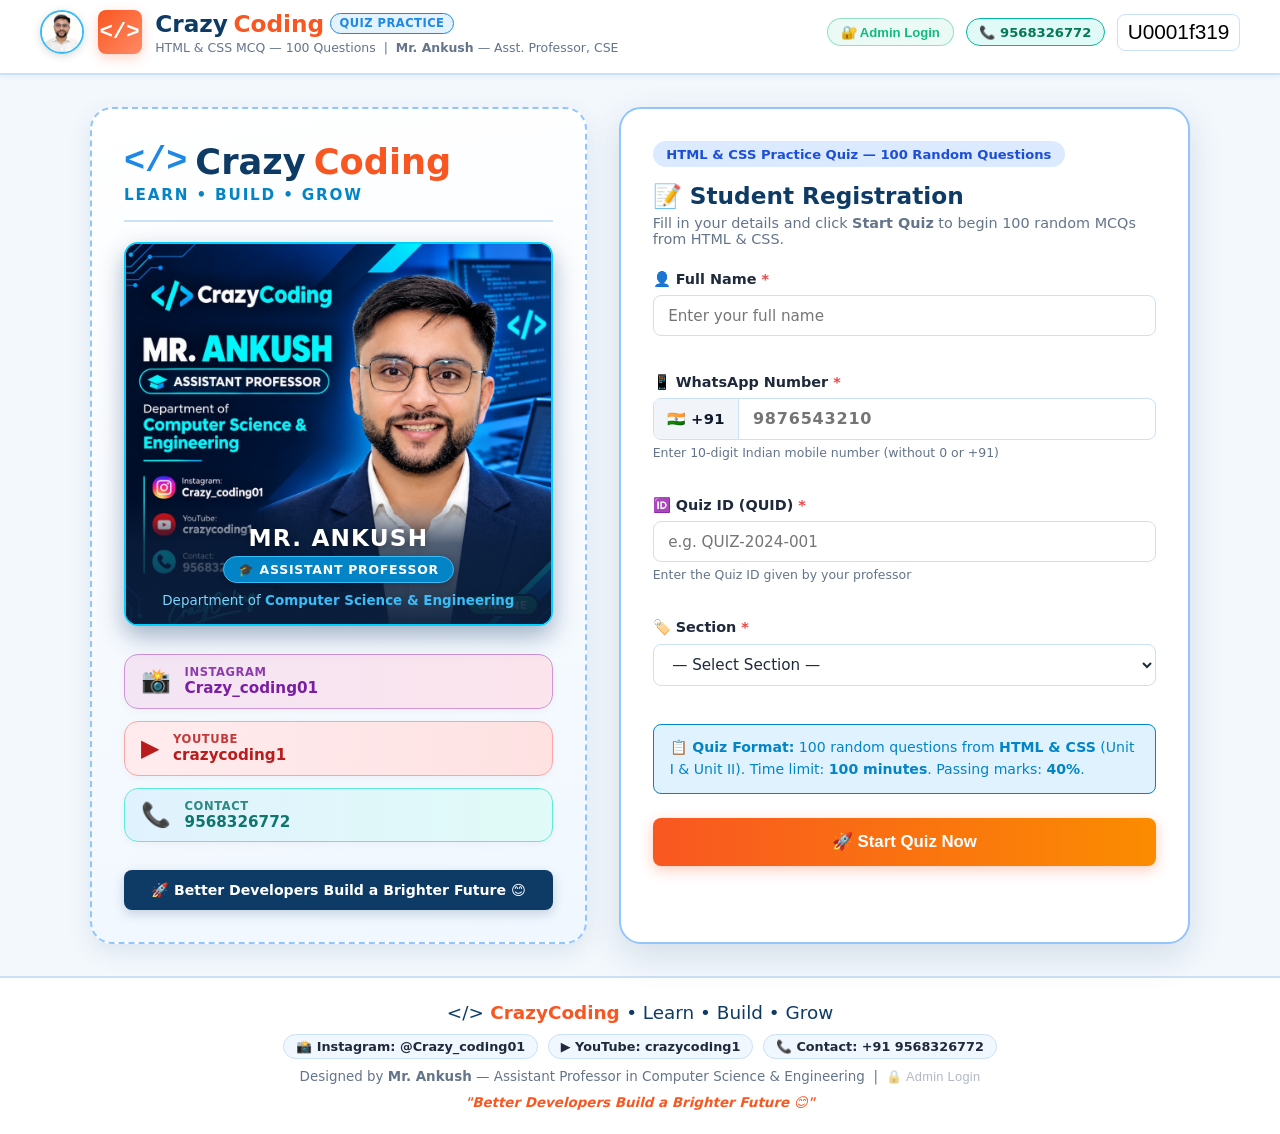
<file: index.html>
<!DOCTYPE html>
<html lang="en" data-theme="light">
<head>
  <meta charset="UTF-8" />
  <meta name="viewport" content="width=device-width, initial-scale=1.0" />
  <title>CrazyCoding Quiz Practice — HTML & CSS</title>
  <link rel="stylesheet" href="style.css" />
  <link rel="icon" href="data:image/svg+xml,<svg xmlns='http://www.w3.org/2000/svg' viewBox='0 0 100 100'><text y='.9em' font-size='90'>🎓</text></svg>" />
</head>
<body>

  <!-- ═══════════════════════════════════════════════
       HEADER
  ════════════════════════════════════════════════ -->
  <header class="site-header">
    <div class="header-inner">
      <div class="brand">
        <img src="profile.jpg" alt="Mr. Ankush" class="header-profile-avatar" />
        <div class="brand-code-symbol">&lt;/&gt;</div>
        <div class="brand-text">
          <h1 class="brand-title"><span class="brand-crazy">Crazy</span><span class="brand-coding">Coding</span> <span class="portal-badge">Quiz Practice</span></h1>
          <p class="brand-sub">
            <span>HTML &amp; CSS MCQ — 100 Questions</span>
            &nbsp;|&nbsp;
            <span><strong>Mr. Ankush</strong> — Asst. Professor, CSE</span>
          </p>
        </div>
      </div>
      <div class="header-right">
        <button type="button" id="btnOpenAdminLogin" class="header-contact-pill header-admin-pill" title="Professor Admin Portal Login">
          🔐 Admin Login
        </button>
        <a href="https://wa.me/919568326772" target="_blank" class="header-contact-pill" title="Contact Professor on WhatsApp">
          📞 9568326772
        </a>
        <button id="themeToggle" class="btn-icon" title="Toggle dark/light mode" aria-label="Toggle theme">
          🌙
        </button>
      </div>
    </div>
  </header>

  <!-- ═══════════════════════════════════════════════
       MAIN CONTENT AREA
  ════════════════════════════════════════════════ -->
  <main class="main-content">

    <!-- ──────────────────────────────────────
         SCREEN 1 · STUDENT REGISTRATION
    ─────────────────────────────────────── -->
    <section id="screen-details" class="screen active">
      <div class="registration-layout">

        <!-- Left Branding Panel -->
        <aside class="branding-hero-card">
          <div class="brand-hero-header">
            <div class="brand-big-logo">
              <span class="code-bracket">&lt;/&gt;</span>
              <span class="hero-crazy">Crazy</span><span class="hero-coding">Coding</span>
            </div>
            <div class="hero-tagline">Learn • Build • Grow</div>
          </div>

          <!-- Profile Photo -->
          <div class="profile-showcase-box full-portrait-card">
            <div class="profile-full-portrait-wrapper">
              <img src="suit_profile.jpg" alt="Mr. Ankush — Assistant Professor (Formal Blazer)" class="profile-full-img" />
              <div class="profile-online-badge">Online</div>
              <div class="profile-floating-overlay">
                <h2 class="profile-name">MR. ANKUSH</h2>
                <div class="profile-designation-badge">
                  🎓 ASSISTANT PROFESSOR
                </div>
                <p class="profile-dept">Department of <strong>Computer Science &amp; Engineering</strong></p>
              </div>
            </div>
          </div>

          <!-- Social / Contact Badges -->
          <div class="social-badges-list">
            <a href="https://instagram.com/Crazy_coding01" target="_blank" class="social-pill pill-instagram" title="Instagram: Crazy_coding01">
              <span class="pill-icon">📸</span>
              <div class="pill-info">
                <span class="pill-title">Instagram</span>
                <span class="pill-handle">Crazy_coding01</span>
              </div>
            </a>

            <a href="https://youtube.com/@crazycoding1" target="_blank" class="social-pill pill-youtube" title="YouTube: crazycoding1">
              <span class="pill-icon">▶️</span>
              <div class="pill-info">
                <span class="pill-title">YouTube</span>
                <span class="pill-handle">crazycoding1</span>
              </div>
            </a>

            <a href="https://wa.me/919568326772" target="_blank" class="social-pill pill-contact" title="WhatsApp: 9568326772">
              <span class="pill-icon">📞</span>
              <div class="pill-info">
                <span class="pill-title">Contact</span>
                <span class="pill-handle">9568326772</span>
              </div>
            </a>
          </div>

          <!-- Bottom Banner -->
          <div class="hero-navy-banner">
            <span>🚀 Better Developers Build a Brighter Future 😊</span>
          </div>
        </aside>

        <!-- Right Form Card -->
        <div class="card form-card registration-form-card">
          <div class="card-header">
            <div class="form-header-badge">HTML &amp; CSS Practice Quiz — 100 Random Questions</div>
            <h2>📝 Student Registration</h2>
            <p>Fill in your details and click <strong>Start Quiz</strong> to begin 100 random MCQs from HTML &amp; CSS.</p>
          </div>
          <form id="detailsForm" novalidate>
            <!-- Full Name -->
            <div class="form-group">
              <label for="studentName">👤 Full Name <span class="required">*</span></label>
              <input type="text" id="studentName" placeholder="Enter your full name" autocomplete="name" />
              <span class="field-error" id="nameError"></span>
            </div>
            <!-- WhatsApp (India Only) -->
            <div class="form-group">
              <label for="studentPhone">📱 WhatsApp Number <span class="required">*</span></label>
              <div class="india-phone-wrap">
                <span class="phone-prefix-badge">🇮🇳 +91</span>
                <input type="tel" id="studentPhone" placeholder="9876543210" maxlength="10" autocomplete="tel" />
              </div>
              <span class="field-hint">Enter 10-digit Indian mobile number (without 0 or +91)</span>
              <span class="field-error" id="phoneError"></span>
            </div>
            <!-- Quiz ID (QUID) -->
            <div class="form-group">
              <label for="studentQuid">🆔 Quiz ID (QUID) <span class="required">*</span></label>
              <input type="text" id="studentQuid" placeholder="e.g. QUIZ-2024-001" />
              <span class="field-hint">Enter the Quiz ID given by your professor</span>
              <span class="field-error" id="quidError"></span>
            </div>
            <!-- Section -->
            <div class="form-group">
              <label for="studentSection">🏷️ Section <span class="required">*</span></label>
              <select id="studentSection">
                <option value="">— Select Section —</option>
                <option value="I">Section I</option>
                <option value="J">Section J</option>
                <option value="L">Section L</option>
              </select>
              <span class="field-error" id="sectionError"></span>
            </div>

            <!-- Resume Quiz Alert (shows only if incomplete quiz exists) -->
            <div id="resumeQuizBanner" class="alert alert-info" style="display:none; margin-bottom:1.25rem; border-left:4px solid #10b981; background: #ecfdf5; color: #065f46;">
              <div style="display:flex; justify-content:space-between; align-items:center; flex-wrap:wrap; gap:0.5rem;">
                <div>
                  <strong>💾 Incomplete Quiz Found!</strong>
                  <div style="font-size:0.85rem; margin-top:2px;" id="resumeQuizInfo">You have an ongoing quiz in progress. Would you like to resume?</div>
                </div>
                <div style="display:flex; gap:0.5rem;">
                  <button type="button" id="btnResumeQuiz" class="btn btn-sm btn-success" style="padding:0.4rem 0.85rem; font-size:0.85rem; font-weight:700; background:#10b981; color:#fff; border:none; border-radius:6px; cursor:pointer;">▶️ Resume</button>
                  <button type="button" id="btnDiscardQuiz" class="btn btn-sm btn-ghost" style="padding:0.4rem 0.85rem; font-size:0.85rem; border:1px solid #cbd5e1; border-radius:6px; background:#fff; cursor:pointer;">🗑️ Discard</button>
                </div>
              </div>
            </div>

            <!-- Quiz Info Notice -->
            <div class="alert alert-info" style="margin-bottom:1rem;">
              📋 <strong>Quiz Format:</strong> 100 random questions from <strong>HTML &amp; CSS</strong> (Unit I &amp; Unit II). Time limit: <strong>100 minutes</strong>. Passing marks: <strong>40%</strong>.
            </div>

            <button type="button" id="btnStartQuizDirect" class="btn btn-primary btn-full register-btn">🚀 Start Quiz Now</button>
          </form>
        </div>

      </div>
    </section>

    <!-- ──────────────────────────────────────
         SCREEN 2 · QUIZ
    ─────────────────────────────────────── -->
    <section id="screen-quiz" class="screen">
      <!-- Anti-Cheating Toast Warning -->
      <div id="cheatingWarningToast" class="cheating-toast" style="display:none;" role="alert">
        <span>⚠️</span>
        <span id="cheatingToastText">Warning: Tab switch detected! Your activity is logged.</span>
      </div>

      <!-- Quiz top bar -->
      <div class="quiz-topbar">
        <div class="quiz-meta">
          <span class="meta-chip instructor-quiz-chip">
            <img src="profile.png" alt="Mr. Ankush" class="quiz-instructor-thumb" />
            <span>Prof. Ankush (CSE)</span>
          </span>
          <span id="quizMetaName" class="meta-chip">👤</span>
          <span id="quizMetaTopic" class="meta-chip">📖 HTML &amp; CSS — 100 Questions</span>
        </div>
        <div class="quiz-timer-wrap" style="display:flex; align-items:center; gap:0.6rem;">
          <button id="btnToggleFullscreen" class="btn btn-sm btn-secondary" style="padding:0.35rem 0.7rem; font-size:0.8rem;" title="Toggle Fullscreen Mode">⛶ Fullscreen</button>
          <div id="timerDisplay" class="timer">⏱ 00:00</div>
        </div>
      </div>

      <!-- Progress bar -->
      <div class="progress-wrap" aria-label="Quiz progress">
        <div id="progressBar" class="progress-bar" role="progressbar" style="width:0%" aria-valuenow="0" aria-valuemin="0" aria-valuemax="100"></div>
      </div>
      <div class="progress-stats">
        <span id="statAnswered">Answered: 0</span>
        <span id="statUnanswered">Unanswered: 0</span>
        <span id="statMarked">Marked: 0</span>
      </div>

      <div class="quiz-body">
        <!-- Question panel -->
        <div class="question-panel">
          <div class="question-header">
            <span id="questionCount" class="question-count">Question 1 of 100</span>
            <span id="markBadge" class="mark-badge hidden">🔖 Marked</span>
          </div>
          <p id="questionText" class="question-text"></p>
          <ul id="optionsList" class="options-list" role="radiogroup" aria-label="Answer options"></ul>

          <!-- Action buttons -->
          <div class="quiz-controls">
            <button id="btnPrev" class="btn btn-secondary" disabled>← Prev</button>
            <button id="btnMark" class="btn btn-warn">🔖 Mark</button>
            <button id="btnNext" class="btn btn-primary">Next →</button>
          </div>
          <div class="submit-wrap">
            <button id="btnSubmit" class="btn btn-danger">🏁 Submit Quiz</button>
          </div>
        </div>

        <!-- Question navigator -->
        <aside class="question-nav" aria-label="Question navigator">
          <h3>Question Navigator</h3>
          <div id="navGrid" class="nav-grid"></div>
          <div class="nav-legend">
            <span class="legend-item"><span class="nav-dot answered"></span> Answered</span>
            <span class="legend-item"><span class="nav-dot marked"></span> Marked</span>
            <span class="legend-item"><span class="nav-dot unanswered"></span> Not Answered</span>
            <span class="legend-item"><span class="nav-dot unvisited"></span> Not Visited</span>
          </div>
        </aside>
      </div>
    </section>

    <!-- ──────────────────────────────────────
         SCREEN 3 · RESULT
    ─────────────────────────────────────── -->
    <section id="screen-result" class="screen">
      <!-- Confetti celebration effect container -->
      <div id="confettiContainer" class="confetti-container" aria-hidden="true"></div>

      <!-- Score card -->
      <div class="card result-card">
        <div class="result-header">
          <div class="result-instructor-badge">
            <img src="profile.png" alt="Mr. Ankush" class="instructor-mini-avatar" />
            <div>
              <span class="instructor-evaluated">Evaluated by</span>
              <strong>Mr. Ankush</strong> <small>(Asst. Prof, CSE)</small>
            </div>
          </div>
          <div id="resultPassFail" class="passfail-badge"></div>
        </div>

        <div class="result-top">
          <!-- Donut chart -->
          <div class="score-circle-wrap">
            <svg class="score-donut" viewBox="0 0 120 120" aria-hidden="true">
              <circle class="donut-bg" cx="60" cy="60" r="50" />
              <circle id="donutFill" class="donut-fill" cx="60" cy="60" r="50"
                stroke-dasharray="0 314.16"
                stroke-dashoffset="78.54" />
            </svg>
            <div class="score-center-text">
              <span id="scorePercent" class="score-percent">0%</span>
              <span class="score-label">Score</span>
            </div>
          </div>

          <!-- Student info -->
          <div class="result-info">
            <table class="info-table">
              <tr><th>Student</th><td id="rStudentName">—</td></tr>
              <tr><th>Quiz ID (QUID)</th><td id="rQuid">—</td></tr>
              <tr><th>Section</th><td id="rSection">—</td></tr>
              <tr><th>Subject</th><td id="rSubject">Front-End Web Development (HTML &amp; CSS)</td></tr>
              <tr><th>Total Questions</th><td id="rTotal">—</td></tr>
              <tr><th>✅ Correct</th><td id="rCorrect" class="correct-text">—</td></tr>
              <tr><th>❌ Incorrect</th><td id="rIncorrect" class="incorrect-text">—</td></tr>
              <tr><th>⬜ Unattempted</th><td id="rUnattempted">—</td></tr>
              <tr><th>📈 Percentage</th><td id="rPercent">—</td></tr>
              <tr><th>⏱ Time Taken</th><td id="rTimeTaken">—</td></tr>
              <tr><th>🛡️ Tab Switches</th><td id="rTabSwitches">0 (Clean attempt)</td></tr>
            </table>
          </div>
        </div>

        <!-- Action buttons -->
        <div class="result-actions">
          <button id="btnDownloadCert" class="btn btn-primary" style="display:none; background:linear-gradient(135deg, #d97706, #b45309); border:none; box-shadow: 0 4px 14px rgba(217, 119, 6, 0.4);">🎓 Official Certificate of Merit</button>
          <button id="btnWhatsApp" class="btn btn-whatsapp">💬 Send Result to Professor (+91 9568326772)</button>
          <button id="btnPrint" class="btn btn-secondary">🖨️ Print / Save Result (PDF)</button>
          <button id="btnDownloadJSON" class="btn btn-secondary">💾 Download Result (JSON)</button>
          <button id="btnDownload" class="btn btn-secondary">⬇️ Download Result (TXT)</button>
          <button id="btnRetry" class="btn btn-primary">🔄 Try Again</button>
        </div>

        <!-- WhatsApp note -->
        <div class="alert alert-info whatsapp-note">
          ℹ️ <strong>Note:</strong> Submit ke baad result automatically Professor ke WhatsApp (<strong>+91 9568326772</strong>) par bheja jayega. WhatsApp open hone par <strong>Send</strong> click karein.
        </div>
      </div>

      <!-- Answer Review -->
      <div class="card review-card">
        <h2>📋 Detailed Answer Review</h2>
        <div id="reviewList"></div>
      </div>

    </section>

    <!-- ──────────────────────────────────────
         SCREEN 4 · PROFESSOR ADMIN DASHBOARD & SPREADSHEET
    ─────────────────────────────────────── -->
    <section id="screen-admin" class="screen">
      <div class="admin-dashboard-container">
        
        <!-- Header Card with Instructor & Actions -->
        <div class="admin-header-card">
          <div class="admin-header-titles">
            <div class="admin-avatar-wrap">
              <img src="profile.png" alt="Mr. Ankush" class="admin-avatar-img" />
            </div>
            <div class="admin-title-text">
              <h2>
                CrazyCoding Quiz — Professor Admin Dashboard
                <span class="admin-badge-role">🔒 Professor Only</span>
              </h2>
              <p>Evaluator: <strong>Mr. Ankush</strong> (Assistant Professor, CSE) | 📞 +91 9568326772</p>
            </div>
          </div>
          
          <div class="admin-toolbar-actions">
            <button id="btnAdminGoStudent" class="btn btn-outline" title="Return to Student Quiz Mode">🏠 Student View</button>
            <button id="btnAdminExportJSON" class="btn btn-blue" title="Download all student data as JSON file">💾 Export JSON</button>
            <button id="btnAdminExportCSV" class="btn btn-primary" title="Download Excel / CSV spreadsheet">📥 Export Excel (CSV)</button>
            <button id="btnAdminViewJSON" class="btn btn-outline" title="View & Copy Raw JSON Data">📋 View JSON</button>
            <button id="btnAdminImportJSON" class="btn btn-outline" title="Upload and merge student JSON file">📤 Import JSON</button>
            <input type="file" id="adminJsonFileInput" accept=".json" style="display:none;" />
            <button id="btnAdminPrintSheet" class="btn btn-outline" title="Print this Spreadsheet">🖨️ Print</button>
            <button id="btnAdminOpenGitHubModal" class="btn btn-outline" style="border-color:#16a34a; color:#16a34a; font-weight:700;" title="Save & Push all student data directly to GitHub repository">🐙 GitHub Sync</button>
            <button id="btnAdminOpenSyncModal" class="btn btn-outline" title="Google Sheets Online Cloud Sync">🌐 Cloud Sync</button>
            <button id="btnAdminAddDemo" class="btn btn-outline" title="Add Demo Student Row for Preview">➕ Demo</button>
            <button id="btnAdminClearAll" class="btn btn-danger" title="Clear All Records">🗑️ Clear</button>
            <button id="btnAdminChangePin" class="btn btn-outline" title="Change Admin PIN">🔑 PIN</button>
            <button id="btnAdminLogout" class="btn btn-danger" title="Lock Dashboard and Return to Student View">🔒 Logout</button>
          </div>
        </div>

        <!-- Real-time Stats Cards -->
        <div class="admin-stats-grid">
          <div class="admin-stat-card stat-blue">
            <span class="admin-stat-label">Total Submissions</span>
            <span id="adminStatTotal" class="admin-stat-number">0</span>
            <span class="admin-stat-desc">All registered attempts</span>
          </div>
          <div class="admin-stat-card stat-green">
            <span class="admin-stat-label">Passed (≥ 40%)</span>
            <span id="adminStatPassed" class="admin-stat-number" style="color:var(--clr-success);">0</span>
            <span id="adminStatPassRate" class="admin-stat-desc">Pass Rate: 0%</span>
          </div>
          <div class="admin-stat-card stat-red">
            <span class="admin-stat-label">Failed (&lt; 40%)</span>
            <span id="adminStatFailed" class="admin-stat-number" style="color:var(--clr-danger);">0</span>
            <span id="adminStatFailRate" class="admin-stat-desc">Fail Rate: 0%</span>
          </div>
          <div class="admin-stat-card stat-purple">
            <span class="admin-stat-label">Average Score</span>
            <span id="adminStatAvgScore" class="admin-stat-number">0%</span>
            <span id="adminStatSectionCounts" class="admin-stat-desc">I: 0 | J: 0 | L: 0</span>
          </div>
        </div>

        <!-- Search & Filter Controls -->
        <div class="admin-filter-card">
          <div class="admin-filter-group">
            <input type="text" id="adminSearchInput" class="admin-search-input" placeholder="🔍 Search by Student Name, QUID, or Phone..." />
            
            <select id="adminSectionFilter" class="admin-select">
              <option value="ALL">🏛️ All Sections (I, J, L)</option>
              <option value="I">Section I</option>
              <option value="J">Section J</option>
              <option value="L">Section L</option>
            </select>

            <select id="adminStatusFilter" class="admin-select">
              <option value="ALL">🎯 All Statuses</option>
              <option value="PASSED">✅ PASSED Only</option>
              <option value="FAILED">❌ FAILED Only</option>
            </select>

            <select id="adminSortBy" class="admin-select">
              <option value="newest">⏱️ Newest First</option>
              <option value="scoreHigh">📈 Highest Score</option>
              <option value="scoreLow">📉 Lowest Score</option>
              <option value="nameAZ">🔤 Name (A - Z)</option>
            </select>
          </div>

          <div>
            <span id="adminRecordCountNotice" style="font-size:0.85rem; color:var(--clr-text-muted); font-weight:700;">
              Showing 0 records
            </span>
          </div>
        </div>

        <!-- Spreadsheet Grid Table -->
        <div class="admin-table-card">
          <div class="admin-table-wrap">
            <table class="admin-spreadsheet" id="adminSpreadsheetTable">
              <thead>
                <tr>
                  <th style="width:45px; text-align:center;">#</th>
                  <th>Date &amp; Time</th>
                  <th>Quiz ID (QUID)</th>
                  <th>Student Name</th>
                  <th style="text-align:center;">Section</th>
                  <th>WhatsApp Phone</th>
                  <th>Score (/100)</th>
                  <th>Percentage</th>
                  <th style="text-align:center;">Status</th>
                  <th>Time Taken</th>
                  <th style="text-align:center;">🛡️ Switches</th>
                  <th style="text-align:center;">Action</th>
                </tr>
              </thead>
              <tbody id="adminTableBody">
                <!-- Dynamically injected -->
              </tbody>
            </table>
          </div>

          <!-- Empty Notice -->
          <div id="adminEmptyNotice" class="empty-state" style="display:none; padding:3rem 1.5rem; text-align:center;">
            <div style="font-size:3rem; margin-bottom:0.8rem;">📋</div>
            <div style="font-size:1.15rem; font-weight:700; margin-bottom:0.4rem;">No Quiz Submissions Yet</div>
            <p style="color:var(--clr-text-muted); margin-bottom:1rem; font-size:0.9rem;">
              Students will take their 100-question HTML &amp; CSS quiz and their results will immediately appear in this live table.
            </p>
            <button id="btnAdminEmptyAddDemo" class="btn btn-primary">➕ Add Demo Student Submission</button>
          </div>
        </div>

      </div>
    </section>

  </main>

  <!-- ═══════════════════════════════════════════════
       FOOTER
  ════════════════════════════════════════════════ -->
  <footer class="site-footer">
    <div class="footer-inner">
      <div class="footer-brand">
        <span class="code-bracket">&lt;/&gt;</span>
        <strong>CrazyCoding</strong>
        <span>• Learn • Build • Grow</span>
      </div>
      <div class="footer-socials">
        <span class="footer-chip">📸 Instagram: @Crazy_coding01</span>
        <span class="footer-chip">▶️ YouTube: crazycoding1</span>
        <span class="footer-chip">📞 Contact: +91 9568326772</span>
      </div>
      <p class="footer-credit">
        Designed by <strong>Mr. Ankush</strong> — Assistant Professor in Computer Science &amp; Engineering
        &nbsp;|&nbsp;
        <button type="button" id="footerAdminBtn" class="footer-admin-link" style="background:none; border:none; cursor:pointer; color:inherit; opacity:0.5; font-size:0.8rem; letter-spacing:0.3px;">🔒 Admin Login</button>
      </p>
      <p class="footer-quote">
        <em>"Better Developers Build a Brighter Future 😊"</em>
      </p>
    </div>
  </footer>

  <!-- Submit Confirmation Modal -->
  <div id="submitModal" class="modal-overlay" role="dialog" aria-modal="true" aria-labelledby="modalTitle">
    <div class="modal-box">
      <h3 id="modalTitle">⚠️ Submit Quiz?</h3>
      <p id="modalBody"></p>
      <div class="btn-row">
        <button id="btnModalCancel" class="btn btn-secondary">Cancel</button>
        <button id="btnModalConfirm" class="btn btn-danger">Yes, Submit</button>
      </div>
    </div>
  </div>

  <!-- ═══════════════════════════════════════════════
       ADMIN LOGIN MODAL (ON-PAGE SECURITY PIN GATE)
  ════════════════════════════════════════════════ -->
  <div id="adminLoginModal" class="modal-overlay" role="dialog" aria-modal="true">
    <div class="admin-login-box">
      <div class="admin-login-icon">🔒</div>
      <h3 style="font-size:1.3rem; margin-bottom:0.4rem;">Professor Admin Login</h3>
      <p style="font-size:0.85rem; color:var(--clr-text-muted);">
        Evaluator: <strong>Mr. Ankush</strong> (Asst. Professor, CSE)<br>
        Admin Dashboard open karne ke liye apna 4-digit PIN enter karein:
      </p>
      
      <form id="adminLoginForm">
        <div class="admin-login-pin-wrap">
          <input type="password" id="adminLoginPinInput" class="admin-pin-field" placeholder="••••" maxlength="10" autofocus autocomplete="current-password" />
          <button type="button" id="btnAdminTogglePin" class="admin-pin-eye-btn" title="Show/Hide PIN">👁️</button>
        </div>
        <div id="adminLoginErrorMsg" class="admin-login-err"></div>
        <div style="display:flex; flex-direction:column; gap:0.6rem;">
          <button type="submit" class="btn btn-primary btn-full" style="font-size:1rem; padding:0.75rem;">🔓 Unlock Admin Dashboard</button>
          <button type="button" id="btnAdminLoginCancel" class="btn btn-secondary btn-full">Cancel</button>
        </div>
      </form>
      <div style="margin-top:1rem; font-size:0.78rem; color:var(--clr-text-muted);">
        Default Admin PIN: <code style="background:var(--clr-surface2); padding:2px 6px; border-radius:4px; font-weight:700;">9568</code>
      </div>
    </div>
  </div>

  <!-- ═══════════════════════════════════════════════
       RAW JSON VIEWER MODAL
  ════════════════════════════════════════════════ -->
  <div id="adminJsonModal" class="modal-overlay" role="dialog" aria-modal="true">
    <div class="modal-card" style="max-width:680px;">
      <div class="modal-header" style="background:#1e293b; color:#fff; padding:1rem 1.2rem; display:flex; justify-content:space-between; align-items:center;">
        <h3 style="font-size:1.15rem; font-weight:700;">💾 All Student Data (JSON Format)</h3>
        <button id="btnCloseAdminJsonModal" class="modal-close" style="color:#fff; background:none; border:none; font-size:1.5rem; cursor:pointer;">&times;</button>
      </div>
      <div class="modal-body" style="padding:1.2rem;">
        <p style="font-size:0.85rem; color:var(--clr-text-muted); margin-bottom:0.6rem;">
          Ye poora student quiz data JSON format mein live store ho raha hai:
        </p>
        <pre id="adminRawJsonBox" style="background:#1e293b; color:#f8fafc; font-family:monospace; font-size:0.8rem; padding:0.8rem; border-radius:6px; overflow-x:auto; max-height:360px; white-space:pre-wrap;"></pre>
      </div>
      <div class="modal-footer" style="padding:0.8rem 1.2rem; border-top:1px solid var(--clr-border); display:flex; justify-content:flex-end; gap:0.6rem;">
        <button id="btnAdminCopyJson" class="btn btn-blue">📋 Copy JSON</button>
        <button id="btnAdminDownloadJsonFile" class="btn btn-primary">💾 Download JSON File</button>
      </div>
    </div>
  </div>

  <!-- ═══════════════════════════════════════════════
       GOOGLE SHEETS CLOUD SYNC MODAL
  ════════════════════════════════════════════════ -->
  <div id="adminSyncModal" class="modal-overlay" role="dialog" aria-modal="true">
    <div class="modal-card" style="max-width:640px;">
      <div class="modal-header" style="background:var(--clr-primary); color:#fff; padding:1rem 1.2rem; display:flex; justify-content:space-between; align-items:center;">
        <h3 style="font-size:1.15rem; font-weight:700;">🌐 Google Sheets Online Cloud Sync</h3>
        <button id="btnCloseAdminSyncModal" class="modal-close" style="color:#fff; background:none; border:none; font-size:1.5rem; cursor:pointer;">&times;</button>
      </div>
      <div class="modal-body" style="padding:1.2rem;">
        <p style="font-size:0.88rem; color:var(--clr-text-muted); margin-bottom:1rem;">
          Apni Google Sheet se connect karne ke 3 simple steps:
        </p>
        <div style="background:var(--clr-surface2); padding:0.8rem 1rem; border-radius:8px; border:1px solid var(--clr-border); margin-bottom:1rem;">
          <strong style="color:var(--clr-primary); display:block; margin-bottom:4px;">Step 1: Blank Sheet Banayein</strong>
          <span>Browser mein <a href="https://sheets.new" target="_blank" style="color:var(--clr-blue); font-weight:700;">sheets.new</a> open karke blank sheet banayein.</span>
        </div>
        <div style="background:var(--clr-surface2); padding:0.8rem 1rem; border-radius:8px; border:1px solid var(--clr-border); margin-bottom:1rem;">
          <strong style="color:var(--clr-primary); display:block; margin-bottom:4px;">Step 2: Apps Script Code Dalein</strong>
          <span>Extensions &rarr; Apps Script par click karein aur project folder ki file <code>GoogleSheet_Code.gs</code> ka code wahan paste karein.</span>
        </div>
        <div style="background:var(--clr-surface2); padding:0.8rem 1rem; border-radius:8px; border:1px solid var(--clr-border);">
          <strong style="color:var(--clr-primary); display:block; margin-bottom:4px;">Step 3: Web App Deploy Karein</strong>
          <span style="font-size:0.82rem; display:block; margin-bottom:6px;">Deploy &rarr; New deployment &rarr; Web app (Access: Anyone). URL yahan paste karein:</span>
          <input type="url" id="adminGoogleSheetUrlInput" class="admin-search-input" style="width:100%;" placeholder="https://script.google.com/macros/s/AKfycb.../exec" />
        </div>
      </div>
      <div class="modal-footer" style="padding:0.8rem 1.2rem; border-top:1px solid var(--clr-border); display:flex; justify-content:flex-end; gap:0.6rem;">
        <button id="btnAdminSaveSheetUrl" class="btn btn-primary">💾 Save Cloud URL</button>
      </div>
    </div>
  </div>

  <!-- ═══════════════════════════════════════════════
       OFFICIAL STUDENT CERTIFICATE OF ACHIEVEMENT MODAL
  ════════════════════════════════════════════════ -->
  <div id="certificateModal" class="modal-overlay" role="dialog" aria-modal="true">
    <div class="certificate-modal-box">
      <div class="cert-modal-header">
        <h3 style="font-size:1.1rem; font-weight:700;">🎓 Official Certificate of Achievement</h3>
        <button id="btnCloseCertModal" class="modal-close" style="color:#fff; background:none; border:none; font-size:1.5rem; cursor:pointer;">&times;</button>
      </div>
      <div class="certificate-frame" id="printableCertificate">
        <div class="cert-border-outer">
          <div class="cert-border-inner">
            <div class="cert-watermark">&lt;/&gt;</div>
            <div class="cert-content">
              <div class="cert-logo-group">
                <span class="cert-code-icon">&lt;/&gt;</span>
                <span class="cert-brand-name">CrazyCoding Academy</span>
              </div>
              <div class="cert-dept">DEPARTMENT OF COMPUTER SCIENCE &amp; ENGINEERING</div>
              <h1 class="cert-main-title">CERTIFICATE OF MERIT</h1>
              <p class="cert-subtitle">This certificate is proudly awarded to</p>
              
              <div class="cert-recipient" id="certStudentName">Student Name</div>
              
              <div class="cert-meta-info">
                <span>🏷️ Section: <strong id="certSection">I</strong></span>
                <span>•</span>
                <span>🆔 Quiz ID: <strong id="certQuid">QUID-101</strong></span>
              </div>
              
              <p class="cert-body-text">
                For successfully qualifying the <strong>HTML &amp; CSS Examination (Unit I &amp; Unit II)</strong> consisting of 100 comprehensive questions with a score of <strong id="certScore">0 / 100</strong> (<span id="certPercent">0%</span>) under the academic supervision and evaluation of Assistant Professor <strong>Mr. Ankush</strong>.
              </p>
              
              <div class="cert-footer">
                <div class="cert-date-block">
                  <div class="cert-date-val" id="certDate">14/10/2026</div>
                  <div class="cert-sign-title"><strong>Date of Issue</strong></div>
                  <div class="cert-sign-sub">ID: <span id="certHash">CC-2026-0001</span></div>
                </div>
                
                <div class="cert-gold-seal">
                  <div class="seal-star">★ ★ ★</div>
                  <div class="seal-text">OFFICIAL<br>MERIT<br>SEAL</div>
                  <div class="seal-year">2026</div>
                </div>
                
                <div class="cert-sign-block">
                  <div class="cert-sign-line">Ankush</div>
                  <div class="cert-sign-title"><strong>Mr. Ankush</strong></div>
                  <div class="cert-sign-sub">Assistant Professor, CSE</div>
                </div>
              </div>
            </div>
          </div>
        </div>
      </div>
      <div class="modal-footer" style="padding:0.8rem 1.2rem; background:#fff; border-top:1px solid var(--clr-border); display:flex; justify-content:flex-end; gap:0.6rem;">
        <button id="btnPrintCert" class="btn btn-primary" style="background:#b45309; border:none;">🖨️ Print / Save as PDF</button>
        <button id="btnCloseCertModalBottom" class="btn btn-outline">Close</button>
      </div>
    </div>
  </div>

  <!-- ═══════════════════════════════════════════════
       GITHUB LIVE SYNC MODAL
  ════════════════════════════════════════════════ -->
  <div id="adminGitHubModal" class="modal-overlay" role="dialog" aria-modal="true">
    <div class="modal-card" style="max-width:640px;">
      <div class="modal-header" style="background:#24292f; color:#fff; padding:1rem 1.2rem; display:flex; justify-content:space-between; align-items:center;">
        <h3 style="font-size:1.15rem; font-weight:700; display:flex; align-items:center; gap:8px;">
          <span>🐙</span> GitHub Database Sync
        </h3>
        <button id="btnCloseAdminGitHubModal" class="modal-close" style="color:#fff; background:none; border:none; font-size:1.5rem; cursor:pointer;">&times;</button>
      </div>
      <div class="modal-body" style="padding:1.2rem;">
        <p style="font-size:0.88rem; color:var(--clr-text-muted); margin-bottom:1rem;">
          Students ka quiz submission data permanent tor par aapke GitHub repository (<strong>ankushkumar9548/CrazyCoding-Quiz</strong>) ke andar <code>students_database.json</code> mein store hota hai.
        </p>

        <!-- Method 1: Local Server Push -->
        <div style="background:var(--clr-surface2); padding:1rem; border-radius:8px; border:1px solid var(--clr-border); margin-bottom:1rem;">
          <div style="display:flex; justify-content:space-between; align-items:center; flex-wrap:wrap; gap:0.5rem; margin-bottom:6px;">
            <strong style="color:var(--clr-primary);">⚡ One-Click Server Git Push</strong>
            <button id="btnAdminTriggerGitPush" class="btn btn-sm btn-primary" style="background:#238636; border:none; font-weight:700;">🚀 Push to GitHub Now</button>
          </div>
          <span style="font-size:0.82rem; color:var(--clr-text-muted); display:block;">
            Agar aapne <code>start_server.bat</code> chala rakha hai, toh ye button seedha repository mein changes commit &amp; push kar dega.
          </span>
          <div id="adminGitPushStatus" style="display:none; margin-top:8px; font-size:0.85rem; padding:6px 10px; border-radius:6px;"></div>
        </div>

        <!-- Method 2: GitHub API Direct Push (Static / Cloud Mode) -->
        <div style="background:var(--clr-surface2); padding:1rem; border-radius:8px; border:1px solid var(--clr-border); margin-bottom:1rem;">
          <strong style="color:var(--clr-primary); display:block; margin-bottom:4px;">🌐 GitHub REST API Direct Sync (Cloud)</strong>
          <span style="font-size:0.82rem; color:var(--clr-text-muted); display:block; margin-bottom:8px;">
            Optional: Agar aap bina local server ke direct browser se GitHub par write karna chahte hain, toh apna GitHub Personal Access Token enter karein:
          </span>
          <div style="display:flex; gap:0.5rem; margin-bottom:6px;">
            <input type="password" id="adminGitHubTokenInput" class="admin-search-input" style="flex:1;" placeholder="ghp_xxxx or github_pat_xxxx" />
            <button id="btnAdminSaveGitHubToken" class="btn btn-sm btn-outline">💾 Save</button>
          </div>
          <button id="btnAdminApiPushGitHub" class="btn btn-sm btn-primary" style="width:100%; margin-top:4px;">☁️ Sync to GitHub via API</button>
          <div id="adminGitHubApiStatus" style="display:none; margin-top:8px; font-size:0.85rem; padding:6px 10px; border-radius:6px;"></div>
        </div>

        <!-- Direct Link -->
        <div style="font-size:0.84rem; text-align:center;">
          🔗 <a href="https://github.com/ankushkumar9548/CrazyCoding-Quiz/blob/main/students_database.json" target="_blank" style="color:var(--clr-blue); font-weight:700;">
            Open students_database.json directly on GitHub &rarr;
          </a>
        </div>
      </div>
      <div class="modal-footer" style="padding:0.8rem 1.2rem; border-top:1px solid var(--clr-border); display:flex; justify-content:flex-end;">
        <button id="btnCloseAdminGitHubModalBottom" class="btn btn-outline">Close</button>
      </div>
    </div>
  </div>

  <script src="script.js"></script>
</body>
</html>
</file>
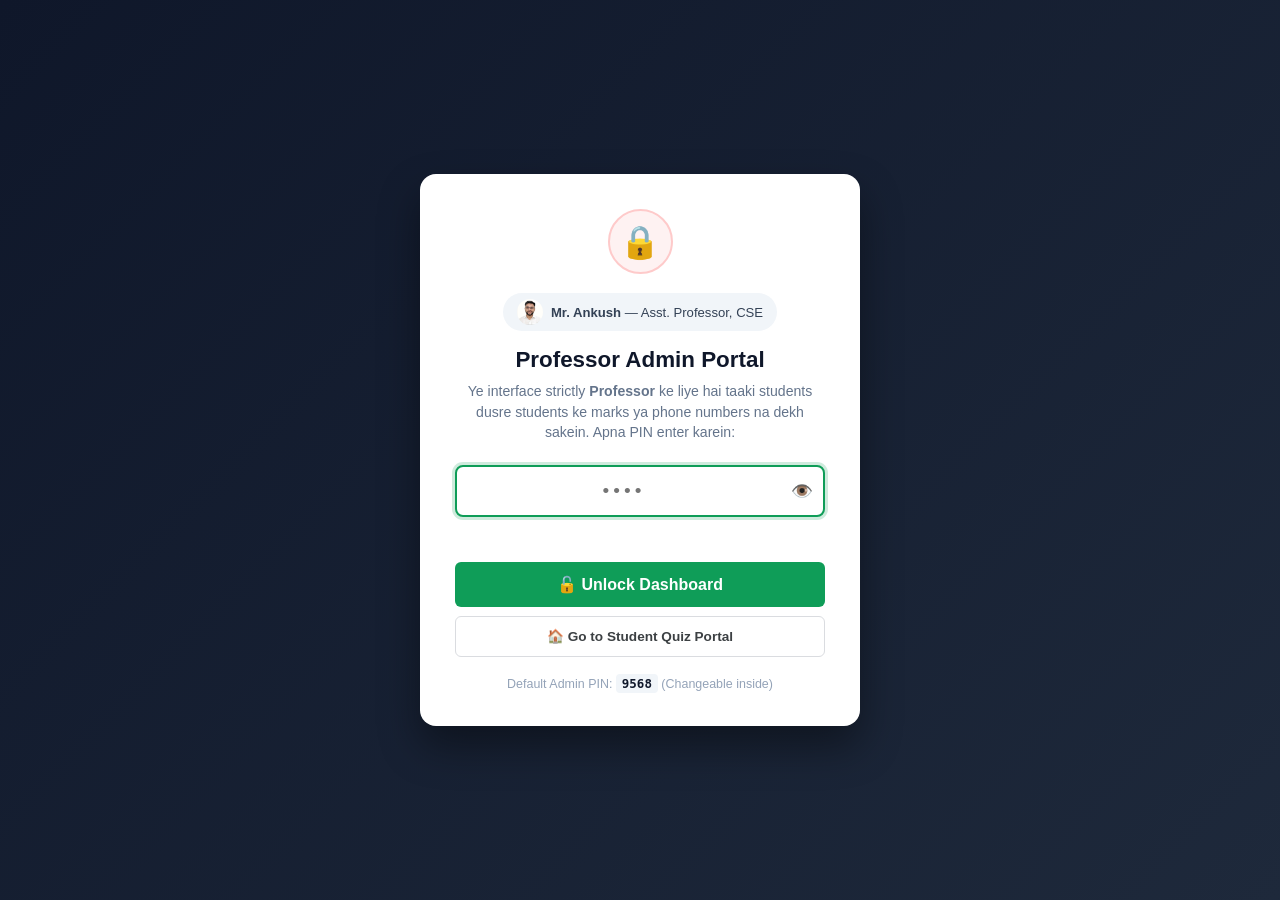
<file: spreadsheet.html>
<!DOCTYPE html>
<html lang="en">
<head>
  <meta charset="UTF-8" />
  <meta name="viewport" content="width=device-width, initial-scale=1.0" />
  <title>🔐 CrazyCoding Quiz — Professor Admin Dashboard</title>
  <link rel="icon" href="data:image/svg+xml,<svg xmlns='http://www.w3.org/2000/svg' viewBox='0 0 100 100'><text y='.9em' font-size='90'>📊</text></svg>" />
  <style>
    :root {
      --primary: #0f9d58;
      --primary-dark: #0b8043;
      --primary-light: #e6f4ea;
      --accent: #1e88e5;
      --dark: #202124;
      --gray-50: #f8f9fa;
      --gray-100: #f1f3f4;
      --gray-200: #e8eaed;
      --gray-300: #dadce0;
      --gray-600: #5f6368;
      --gray-700: #3c4043;
      --success: #137333;
      --success-bg: #e6f4ea;
      --danger: #c5221f;
      --danger-bg: #fce8e6;
      --radius: 8px;
      --font: -apple-system, BlinkMacSystemFont, "Segoe UI", Roboto, Helvetica, Arial, sans-serif;
    }

    * { box-sizing: border-box; margin: 0; padding: 0; }
    body {
      font-family: var(--font);
      background: #f8f9fa;
      color: var(--dark);
      min-height: 100vh;
      display: flex;
      flex-direction: column;
    }

    /* Top Sheet Navbar */
    .sheet-navbar {
      background: #ffffff;
      border-bottom: 1px solid var(--gray-300);
      padding: 0.6rem 1.2rem;
      display: flex;
      align-items: center;
      justify-content: space-between;
      flex-wrap: wrap;
      gap: 0.8rem;
      position: sticky;
      top: 0;
      z-index: 50;
      box-shadow: 0 1px 2px rgba(0,0,0,0.06);
    }
    .sheet-title-group {
      display: flex;
      align-items: center;
      gap: 0.8rem;
    }
    .sheet-icon-wrap {
      width: 40px;
      height: 40px;
      background: var(--primary-light);
      border-radius: 8px;
      display: flex;
      align-items: center;
      justify-content: center;
      font-size: 1.4rem;
      color: var(--primary);
      border: 1px solid rgba(15,157,88,0.2);
    }
    .sheet-heading {
      font-size: 1.15rem;
      font-weight: 700;
      color: var(--dark);
      display: flex;
      align-items: center;
      gap: 0.5rem;
    }
    .sheet-badge {
      font-size: 0.75rem;
      padding: 2px 8px;
      border-radius: 12px;
      background: #fef3c7;
      color: #b45309;
      font-weight: 700;
      border: 1px solid rgba(180,83,9,0.2);
    }
    .sheet-subheading {
      font-size: 0.82rem;
      color: var(--gray-600);
    }

    .sheet-nav-actions {
      display: flex;
      align-items: center;
      gap: 0.5rem;
      flex-wrap: wrap;
    }

    /* Buttons */
    .btn {
      display: inline-flex;
      align-items: center;
      gap: 0.4rem;
      padding: 0.45rem 0.85rem;
      border-radius: 6px;
      font-size: 0.85rem;
      font-weight: 600;
      cursor: pointer;
      border: 1px solid transparent;
      text-decoration: none;
      transition: all 0.15s ease;
      font-family: inherit;
    }
    .btn-primary { background: var(--primary); color: #fff; }
    .btn-primary:hover { background: var(--primary-dark); }
    .btn-outline { background: #fff; border-color: var(--gray-300); color: var(--gray-700); }
    .btn-outline:hover { background: var(--gray-100); border-color: var(--gray-600); }
    .btn-blue { background: var(--accent); color: #fff; }
    .btn-blue:hover { background: #1565c0; }
    .btn-danger { background: #fff; border-color: #f87171; color: #dc2626; }
    .btn-danger:hover { background: #fee2e2; }
    .btn-full { width: 100%; justify-content: center; padding: 0.7rem; }

    /* Main Container */
    .sheet-container {
      max-width: 1400px;
      margin: 1.2rem auto;
      padding: 0 1rem;
      width: 100%;
      flex: 1;
    }

    /* Stats Overview Cards */
    .stats-grid {
      display: grid;
      grid-template-columns: repeat(auto-fit, minmax(200px, 1fr));
      gap: 0.8rem;
      margin-bottom: 1.2rem;
    }
    .stat-card {
      background: #ffffff;
      padding: 1rem 1.2rem;
      border-radius: var(--radius);
      border: 1px solid var(--gray-200);
      box-shadow: 0 1px 3px rgba(0,0,0,0.03);
      display: flex;
      flex-direction: column;
      gap: 0.3rem;
    }
    .stat-card.stat-green { border-left: 4px solid var(--primary); }
    .stat-card.stat-blue { border-left: 4px solid var(--accent); }
    .stat-card.stat-red { border-left: 4px solid var(--danger); }
    .stat-card.stat-purple { border-left: 4px solid #8b5cf6; }

    .stat-title {
      font-size: 0.78rem;
      text-transform: uppercase;
      letter-spacing: 0.5px;
      font-weight: 700;
      color: var(--gray-600);
    }
    .stat-val { font-size: 1.7rem; font-weight: 800; color: var(--dark); }
    .stat-sub { font-size: 0.78rem; color: var(--gray-600); }

    /* Controls Bar */
    .controls-card {
      background: #ffffff;
      border: 1px solid var(--gray-200);
      border-radius: var(--radius);
      padding: 0.8rem 1rem;
      margin-bottom: 1rem;
      display: flex;
      flex-wrap: wrap;
      align-items: center;
      justify-content: space-between;
      gap: 0.8rem;
    }
    .search-filter-group {
      display: flex;
      align-items: center;
      gap: 0.6rem;
      flex-wrap: wrap;
      flex: 1;
    }
    .search-input {
      padding: 0.45rem 0.8rem;
      border-radius: 6px;
      border: 1px solid var(--gray-300);
      font-size: 0.85rem;
      min-width: 240px;
      outline: none;
      font-family: inherit;
    }
    .search-input:focus {
      border-color: var(--primary);
      box-shadow: 0 0 0 2px rgba(15,157,88,0.2);
    }
    .filter-select {
      padding: 0.45rem 0.8rem;
      border-radius: 6px;
      border: 1px solid var(--gray-300);
      font-size: 0.85rem;
      background: #fff;
      color: var(--gray-700);
      outline: none;
      cursor: pointer;
      font-family: inherit;
    }

    /* Table */
    .table-card {
      background: #ffffff;
      border: 1px solid var(--gray-300);
      border-radius: var(--radius);
      box-shadow: 0 1px 3px rgba(0,0,0,0.05);
      overflow: hidden;
    }
    .table-responsive { width: 100%; overflow-x: auto; }
    table.spreadsheet-table {
      width: 100%;
      border-collapse: collapse;
      font-size: 0.88rem;
      white-space: nowrap;
    }
    table.spreadsheet-table th {
      background: #f1f3f4;
      color: var(--gray-700);
      font-weight: 700;
      text-align: left;
      padding: 0.65rem 0.9rem;
      border-bottom: 2px solid var(--gray-300);
      border-right: 1px solid var(--gray-200);
      font-size: 0.82rem;
      text-transform: uppercase;
      letter-spacing: 0.3px;
    }
    table.spreadsheet-table td {
      padding: 0.65rem 0.9rem;
      border-bottom: 1px solid var(--gray-200);
      border-right: 1px solid var(--gray-200);
      vertical-align: middle;
      color: var(--dark);
    }
    table.spreadsheet-table tr:hover td { background-color: #f8fafd; }

    .row-index { font-weight: 700; color: var(--gray-600); text-align: center; width: 45px; background: #fafafa; }
    .quid-badge { font-family: monospace; font-weight: 600; background: var(--gray-100); padding: 2px 6px; border-radius: 4px; border: 1px solid var(--gray-300); font-size: 0.82rem; }
    .section-badge { font-weight: 700; padding: 3px 8px; border-radius: 6px; font-size: 0.78rem; display: inline-block; text-align: center; }
    .section-I { background: #e0f2fe; color: #0369a1; }
    .section-J { background: #fef3c7; color: #b45309; }
    .section-L { background: #f3e8ff; color: #7e22ce; }

    .status-badge { font-weight: 700; padding: 3px 9px; border-radius: 14px; font-size: 0.78rem; display: inline-flex; align-items: center; gap: 4px; }
    .status-pass { background: var(--success-bg); color: var(--success); border: 1px solid rgba(19, 115, 51, 0.25); }
    .status-fail { background: var(--danger-bg); color: var(--danger); border: 1px solid rgba(197, 34, 31, 0.25); }

    .phone-link { color: #059669; text-decoration: none; font-weight: 600; display: inline-flex; align-items: center; gap: 4px; }
    .phone-link:hover { text-decoration: underline; }
    .score-cell { font-weight: 700; }
    .pct-bar-wrap { display: flex; align-items: center; gap: 6px; min-width: 90px; }
    .pct-bar-track { flex: 1; height: 7px; background: var(--gray-200); border-radius: 4px; overflow: hidden; }
    .pct-bar-fill { height: 100%; border-radius: 4px; }

    .btn-delete { background: none; border: none; color: var(--gray-600); cursor: pointer; font-size: 0.95rem; padding: 4px 6px; border-radius: 4px; transition: all 0.15s; }
    .btn-delete:hover { background: #fee2e2; color: #dc2626; }

    .empty-state { padding: 3rem 1.5rem; text-align: center; color: var(--gray-600); }
    .empty-state-icon { font-size: 3rem; margin-bottom: 0.8rem; }
    .empty-state-title { font-size: 1.15rem; font-weight: 700; color: var(--dark); margin-bottom: 0.4rem; }

    /* Modals */
    .modal-overlay {
      position: fixed;
      top: 0; left: 0; right: 0; bottom: 0;
      background: rgba(0, 0, 0, 0.55);
      display: none;
      align-items: center;
      justify-content: center;
      z-index: 1000;
      padding: 1rem;
    }
    .modal-overlay.open { display: flex; }
    .modal-card {
      background: #ffffff;
      border-radius: 12px;
      max-width: 640px;
      width: 100%;
      box-shadow: 0 10px 25px rgba(0, 0, 0, 0.25);
      overflow: hidden;
      animation: modalSlide 0.2s ease-out;
    }
    @keyframes modalSlide {
      from { transform: translateY(20px); opacity: 0; }
      to { transform: translateY(0); opacity: 1; }
    }
    .modal-header {
      background: var(--primary);
      color: #fff;
      padding: 1rem 1.2rem;
      display: flex;
      align-items: center;
      justify-content: space-between;
    }
    .modal-header h3 { font-size: 1.15rem; font-weight: 700; }
    .modal-close { background: none; border: none; color: #fff; font-size: 1.5rem; cursor: pointer; }
    .modal-body { padding: 1.2rem; max-height: 75vh; overflow-y: auto; }
    .modal-step { margin-bottom: 1.2rem; background: var(--gray-50); padding: 0.8rem 1rem; border-radius: 8px; border: 1px solid var(--gray-200); }
    .modal-step strong { display: block; color: var(--primary-dark); margin-bottom: 0.3rem; }
    .code-box { background: #1e293b; color: #f8fafc; font-family: monospace; font-size: 0.8rem; padding: 0.8rem; border-radius: 6px; overflow-x: auto; margin-top: 0.4rem; white-space: pre-wrap; max-height: 180px; }
    .modal-footer { padding: 0.8rem 1.2rem; border-top: 1px solid var(--gray-200); display: flex; justify-content: flex-end; gap: 0.6rem; background: #fafafa; }

    /* ═══════════════════════════════════════════════
       ADMIN SECURITY GATE OVERLAY
    ════════════════════════════════════════════════ */
    .gate-overlay {
      position: fixed;
      top: 0; left: 0; right: 0; bottom: 0;
      background: linear-gradient(135deg, #0f172a 0%, #1e293b 100%);
      display: flex;
      align-items: center;
      justify-content: center;
      z-index: 9999;
      padding: 1.5rem;
    }
    .gate-card {
      background: #ffffff;
      border-radius: 16px;
      max-width: 440px;
      width: 100%;
      padding: 2.2rem;
      text-align: center;
      box-shadow: 0 20px 40px rgba(0, 0, 0, 0.4);
      animation: modalSlide 0.3s ease-out;
    }
    .gate-icon {
      width: 65px;
      height: 65px;
      background: #fef2f2;
      border: 2px solid #fecaca;
      border-radius: 50%;
      display: flex;
      align-items: center;
      justify-content: center;
      font-size: 2rem;
      margin: 0 auto 1.2rem auto;
      color: #dc2626;
    }
    .gate-instructor {
      display: inline-flex;
      align-items: center;
      gap: 8px;
      background: #f1f5f9;
      padding: 6px 14px;
      border-radius: 30px;
      margin-bottom: 1rem;
      font-size: 0.82rem;
      color: #334155;
    }
    .gate-instructor img {
      width: 26px;
      height: 26px;
      border-radius: 50%;
      object-fit: cover;
    }
    .gate-card h2 {
      font-size: 1.4rem;
      color: #0f172a;
      margin-bottom: 0.5rem;
    }
    .gate-card p {
      font-size: 0.88rem;
      color: #64748b;
      margin-bottom: 1.4rem;
      line-height: 1.45;
    }
    .pin-input-wrap {
      position: relative;
      margin-bottom: 1rem;
    }
    .pin-input {
      width: 100%;
      padding: 0.8rem 1rem;
      padding-right: 3rem;
      font-size: 1.2rem;
      text-align: center;
      letter-spacing: 4px;
      border: 2px solid #cbd5e1;
      border-radius: 8px;
      outline: none;
      transition: all 0.2s;
    }
    .pin-input:focus {
      border-color: #0f9d58;
      box-shadow: 0 0 0 3px rgba(15, 157, 88, 0.2);
    }
    .pin-toggle-btn {
      position: absolute;
      right: 12px;
      top: 50%;
      transform: translateY(-50%);
      background: none;
      border: none;
      cursor: pointer;
      font-size: 1.1rem;
      color: #64748b;
    }
    .gate-error {
      color: #dc2626;
      font-size: 0.85rem;
      font-weight: 600;
      min-height: 1.2em;
      margin-bottom: 0.8rem;
    }
    .gate-actions {
      display: flex;
      flex-direction: column;
      gap: 0.6rem;
    }
    .gate-hint {
      margin-top: 1.2rem;
      font-size: 0.78rem;
      color: #94a3b8;
    }
    .gate-hint code {
      background: #f1f5f9;
      padding: 2px 6px;
      border-radius: 4px;
      color: #0f172a;
      font-weight: 700;
    }

    @media print {
      .sheet-navbar, .controls-card, .btn, .sheet-nav-actions, th:last-child, td:last-child, .gate-overlay {
        display: none !important;
      }
      body { background: #fff; }
      .sheet-container { max-width: 100%; margin: 0; padding: 0; }
      .table-card { border: none; box-shadow: none; }
      table.spreadsheet-table th, table.spreadsheet-table td {
        border: 1px solid #000 !important;
        font-size: 9pt;
      }
    }
  </style>
</head>
<body>

  <!-- ═══════════════════════════════════════════════
       ADMIN SECURITY PIN GATE OVERLAY
  ════════════════════════════════════════════════ -->
  <div id="adminGateOverlay" class="gate-overlay">
    <div class="gate-card">
      <div class="gate-icon">🔒</div>
      <div class="gate-instructor">
        <img src="profile.png" alt="Mr. Ankush" />
        <span><strong>Mr. Ankush</strong> — Asst. Professor, CSE</span>
      </div>
      <h2>Professor Admin Portal</h2>
      <p>Ye interface strictly <strong>Professor</strong> ke liye hai taaki students dusre students ke marks ya phone numbers na dekh sakein. Apna PIN enter karein:</p>
      
      <form id="gateForm">
        <div class="pin-input-wrap">
          <input type="password" id="gatePinInput" class="pin-input" placeholder="••••" maxlength="10" autofocus autocomplete="current-password" />
          <button type="button" id="btnTogglePinView" class="pin-toggle-btn" title="Show/Hide PIN">👁️</button>
        </div>
        <div id="gateErrorMsg" class="gate-error"></div>
        <div class="gate-actions">
          <button type="submit" class="btn btn-primary btn-full" style="font-size:1rem; padding:0.75rem;">🔓 Unlock Dashboard</button>
          <a href="index.html" class="btn btn-outline btn-full">🏠 Go to Student Quiz Portal</a>
        </div>
      </form>
      <div class="gate-hint">
        Default Admin PIN: <code>9568</code> (Changeable inside)
      </div>
    </div>
  </div>

  <!-- ═══════════════════════════════════════════════
       SHEET TOP BAR (AUTHENTICATED ONLY)
  ════════════════════════════════════════════════ -->
  <header class="sheet-navbar">
    <div class="sheet-title-group">
      <div class="sheet-icon-wrap">📊</div>
      <div>
        <div class="sheet-heading">
          CrazyCoding Quiz — Professor Admin Dashboard
          <span class="sheet-badge">🔒 Professor Only</span>
        </div>
        <div class="sheet-subheading">
          Evaluator: <strong>Mr. Ankush</strong> (Assistant Professor, CSE) &nbsp;|&nbsp; 📞 +91 9568326772
        </div>
      </div>
    </div>

    <div class="sheet-nav-actions">
      <a href="index.html" class="btn btn-outline" title="Back to Quiz Portal">🏠 Quiz Portal</a>
      <button id="btnExportJSON" class="btn btn-blue" title="Download all student data as JSON file">💾 Export JSON</button>
      <button id="btnExportCSV" class="btn btn-primary" title="Download Excel / CSV file">📥 Export Excel (CSV)</button>
      <button id="btnViewJSON" class="btn btn-outline" title="View & Copy Raw JSON Data">📋 View JSON</button>
      <button id="btnImportJSON" class="btn btn-outline" title="Import JSON data">📤 Import JSON</button>
      <input type="file" id="jsonFileInput" accept=".json" style="display:none;" />
      <button id="btnPrintSheet" class="btn btn-outline" title="Print this Spreadsheet">🖨️ Print</button>
      <button id="btnOpenSyncModal" class="btn btn-outline" title="Configure Live Google Sheets Cloud Sync">🌐 Cloud Sync</button>
      <button id="btnAddSample" class="btn btn-outline" title="Add Demo Student Row for Preview">➕ Demo</button>
      <button id="btnClearAll" class="btn btn-danger" title="Clear All Records">🗑️ Clear</button>
      <button id="btnChangePin" class="btn btn-outline" title="Change Admin PIN">🔑 PIN</button>
      <button id="btnLockAdmin" class="btn btn-danger" title="Lock Dashboard and Exit">🔒 Logout</button>
    </div>
  </header>

  <!-- ═══════════════════════════════════════════════
       MAIN SPREADSHEET CONTENT
  ════════════════════════════════════════════════ -->
  <main class="sheet-container">

    <!-- Stats Overview Cards -->
    <section class="stats-grid">
      <div class="stat-card stat-blue">
        <span class="stat-title">Total Submissions</span>
        <span id="statTotal" class="stat-val">0</span>
        <span class="stat-sub">All registered attempts</span>
      </div>
      <div class="stat-card stat-green">
        <span class="stat-title">Passed (≥ 40%)</span>
        <span id="statPassed" class="stat-val" style="color:var(--success);">0</span>
        <span id="statPassRate" class="stat-sub">Pass Rate: 0%</span>
      </div>
      <div class="stat-card stat-red">
        <span class="stat-title">Failed (&lt; 40%)</span>
        <span id="statFailed" class="stat-val" style="color:var(--danger);">0</span>
        <span id="statFailRate" class="stat-sub">Fail Rate: 0%</span>
      </div>
      <div class="stat-card stat-purple">
        <span class="stat-title">Average Score</span>
        <span id="statAvgScore" class="stat-val">0%</span>
        <span id="statSectionCounts" class="stat-sub">I: 0 | J: 0 | L: 0</span>
      </div>
    </section>

    <!-- Search & Filters -->
    <section class="controls-card">
      <div class="search-filter-group">
        <input type="text" id="searchInput" class="search-input" placeholder="🔍 Search by Name, QUID, or Phone..." />
        
        <select id="sectionFilter" class="filter-select">
          <option value="ALL">🏛️ All Sections (I, J, L)</option>
          <option value="I">Section I</option>
          <option value="J">Section J</option>
          <option value="L">Section L</option>
        </select>

        <select id="statusFilter" class="filter-select">
          <option value="ALL">🎯 All Statuses</option>
          <option value="PASSED">✅ PASSED Only</option>
          <option value="FAILED">❌ FAILED Only</option>
        </select>

        <select id="sortBy" class="filter-select">
          <option value="newest">⏱️ Newest First</option>
          <option value="scoreHigh">📈 Highest Score</option>
          <option value="scoreLow">📉 Lowest Score</option>
          <option value="nameAZ">🔤 Name (A - Z)</option>
        </select>
      </div>

      <div>
        <span id="recordCountNotice" style="font-size:0.85rem; color:var(--gray-600); font-weight:600;">
          Showing 0 records
        </span>
      </div>
    </section>

    <!-- Spreadsheet Grid Table -->
    <section class="table-card">
      <div class="table-responsive">
        <table class="spreadsheet-table" id="spreadsheetTable">
          <thead>
            <tr>
              <th style="width:45px; text-align:center;">#</th>
              <th>Date &amp; Time</th>
              <th>Quiz ID (QUID)</th>
              <th>Student Name</th>
              <th style="text-align:center;">Section</th>
              <th>WhatsApp Phone</th>
              <th>Score (/100)</th>
              <th>Percentage</th>
              <th style="text-align:center;">Status</th>
              <th>Time Taken</th>
              <th style="text-align:center;">🛡️ Switches</th>
              <th style="text-align:center;">Action</th>
            </tr>
          </thead>
          <tbody id="tableBody">
            <!-- Dynamically injected -->
          </tbody>
        </table>
      </div>

      <!-- Empty Notice -->
      <div id="emptyNotice" class="empty-state" style="display:none;">
        <div class="empty-state-icon">📋</div>
        <div class="empty-state-title">No Quiz Submissions Yet</div>
        <p style="margin-bottom:1rem; font-size:0.9rem;">
          Students will submit their 100-question HTML &amp; CSS quiz and their results will immediately appear in this spreadsheet.
        </p>
        <button id="btnEmptyAddDemo" class="btn btn-primary">➕ Add Demo Student Submission</button>
      </div>
    </section>

  </main>

  <!-- ═══════════════════════════════════════════════
       GOOGLE SHEETS CLOUD SYNC MODAL
  ════════════════════════════════════════════════ -->
  <div id="syncModal" class="modal-overlay">
    <div class="modal-card">
      <div class="modal-header">
        <h3>🌐 Google Sheets Online Cloud Sync</h3>
        <button id="btnCloseModal" class="modal-close">&times;</button>
      </div>
      <div class="modal-body">
        <p style="font-size:0.9rem; color:var(--gray-700); margin-bottom:1rem;">
          Apni Google Sheet se connect karne ke 3 simple steps:
        </p>

        <div class="modal-step">
          <strong>Step 1: Nayi Google Sheet banayein</strong>
          <span>Google Drive ya <a href="https://sheets.new" target="_blank" style="color:var(--accent); font-weight:700;">sheets.new</a> par jakar ek blank sheet banayein.</span>
        </div>

        <div class="modal-step">
          <strong>Step 2: Google Apps Script paste karein</strong>
          <span>Sheet mein upar <strong>Extensions &rarr; Apps Script</strong> par click karein. Neeche diya gaya code copy karke wahan paste kar dein:</span>
          <div style="margin-top:0.5rem; display:flex; justify-content:space-between; align-items:center;">
            <button id="btnCopyScriptCode" class="btn btn-outline" style="font-size:0.75rem;">📋 Copy Apps Script Code</button>
            <span id="copySuccessMsg" style="font-size:0.75rem; color:var(--success); font-weight:600; display:none;">Copied!</span>
          </div>
          <pre class="code-box" id="scriptCodePreview">// Loading script code...</pre>
        </div>

        <div class="modal-step">
          <strong>Step 3: Web App Deploy karein aur URL yahan save karein</strong>
          <span>Apps Script mein <strong>Deploy &rarr; New deployment &rarr; Web app</strong>:</span>
          <ul style="margin-left:1.2rem; font-size:0.82rem; margin-top:0.3rem;">
            <li>Execute as: <strong>Me</strong></li>
            <li>Who has access: <strong>Anyone</strong></li>
          </ul>
          <div style="margin-top:0.8rem;">
            <label style="font-size:0.82rem; font-weight:700; color:var(--dark); display:block; margin-bottom:4px;">
              Paste Google Web App URL:
            </label>
            <input type="url" id="inputGoogleSheetUrl" class="search-input" style="width:100%;" placeholder="https://script.google.com/macros/s/AKfycb.../exec" />
          </div>
        </div>
      </div>
      <div class="modal-footer">
        <button id="btnSaveSheetUrl" class="btn btn-primary">💾 Save Cloud URL</button>
      </div>
    </div>
  </div>

  <!-- ═══════════════════════════════════════════════
       RAW JSON VIEWER MODAL
  ════════════════════════════════════════════════ -->
  <div id="jsonModal" class="modal-overlay">
    <div class="modal-card">
      <div class="modal-header" style="background:#1e293b;">
        <h3>💾 All Student Data (JSON Format)</h3>
        <button id="btnCloseJsonModal" class="modal-close">&times;</button>
      </div>
      <div class="modal-body">
        <p style="font-size:0.85rem; color:var(--gray-600); margin-bottom:0.6rem;">
          Ye poora student quiz data JSON format mein live store ho raha hai. Aap isse copy ya direct download kar sakte hain:
        </p>
        <pre class="code-box" id="rawJsonBox" style="max-height:360px; font-size:0.8rem;"></pre>
      </div>
      <div class="modal-footer">
        <button id="btnCopyJsonData" class="btn btn-blue">📋 Copy JSON</button>
        <button id="btnDownloadJsonFromModal" class="btn btn-primary">💾 Download JSON File</button>
      </div>
    </div>
  </div>

  <!-- SCRIPT LOGIC -->
  <script>
    const STORAGE_KEY = 'crazycoding_quiz_submissions';
    const URL_STORAGE_KEY = 'crazycoding_google_sheet_url';
    const PIN_STORAGE_KEY = 'crazycoding_admin_pin';
    const AUTH_SESSION_KEY = 'crazycoding_admin_auth';
    const DEFAULT_PIN = '9568'; // Default Admin PIN: 9568

    // State
    let submissions = [];

    // Security Elements
    const adminGateOverlay = document.getElementById('adminGateOverlay');
    const gateForm = document.getElementById('gateForm');
    const gatePinInput = document.getElementById('gatePinInput');
    const btnTogglePinView = document.getElementById('btnTogglePinView');
    const gateErrorMsg = document.getElementById('gateErrorMsg');
    const btnLockAdmin = document.getElementById('btnLockAdmin');
    const btnChangePin = document.getElementById('btnChangePin');

    // DOM Elements
    const tableBody = document.getElementById('tableBody');
    const emptyNotice = document.getElementById('emptyNotice');
    const searchInput = document.getElementById('searchInput');
    const sectionFilter = document.getElementById('sectionFilter');
    const statusFilter = document.getElementById('statusFilter');
    const sortBy = document.getElementById('sortBy');
    const recordCountNotice = document.getElementById('recordCountNotice');

    const statTotal = document.getElementById('statTotal');
    const statPassed = document.getElementById('statPassed');
    const statPassRate = document.getElementById('statPassRate');
    const statFailed = document.getElementById('statFailed');
    const statFailRate = document.getElementById('statFailRate');
    const statAvgScore = document.getElementById('statAvgScore');
    const statSectionCounts = document.getElementById('statSectionCounts');

    // ───────────────────────────────────────────────
    // SECURITY GATE LOGIC
    // ───────────────────────────────────────────────
    function getAdminPin() {
      return localStorage.getItem(PIN_STORAGE_KEY) || DEFAULT_PIN;
    }

    function checkAuth() {
      if (sessionStorage.getItem(AUTH_SESSION_KEY) === 'true') {
        adminGateOverlay.style.display = 'none';
        loadData();
      } else {
        adminGateOverlay.style.display = 'flex';
        gatePinInput.value = '';
        gatePinInput.focus();
      }
    }

    gateForm.addEventListener('submit', (e) => {
      e.preventDefault();
      const entered = gatePinInput.value.trim();
      const actualPin = getAdminPin();

      if (entered === actualPin) {
        sessionStorage.setItem(AUTH_SESSION_KEY, 'true');
        gateErrorMsg.textContent = '';
        adminGateOverlay.style.display = 'none';
        loadData();
      } else {
        gateErrorMsg.textContent = '❌ Incorrect Admin PIN! Access Denied.';
        gatePinInput.value = '';
        gatePinInput.focus();
      }
    });

    btnTogglePinView.addEventListener('click', () => {
      if (gatePinInput.type === 'password') {
        gatePinInput.type = 'text';
        btnTogglePinView.textContent = '🙈';
      } else {
        gatePinInput.type = 'password';
        btnTogglePinView.textContent = '👁️';
      }
    });

    btnLockAdmin.addEventListener('click', () => {
      sessionStorage.removeItem(AUTH_SESSION_KEY);
      window.location.href = 'index.html';
    });

    btnChangePin.addEventListener('click', () => {
      const current = prompt('Apna current PIN enter karein:');
      if (current === null) return;
      if (current !== getAdminPin()) {
        alert('❌ Current PIN galat hai!');
        return;
      }
      const newPin = prompt('Naya 4 to 8 digit PIN enter karein:');
      if (!newPin || newPin.trim().length < 4) {
        alert('❌ PIN kam se kam 4 characters ka hona chahiye!');
        return;
      }
      localStorage.setItem(PIN_STORAGE_KEY, newPin.trim());
      alert('✅ Admin PIN successfully change ho gaya hai! Naya PIN yaad rakhein.');
    });

    // ───────────────────────────────────────────────
    // DATA HANDLING & RENDERING
    // ───────────────────────────────────────────────
    function loadData() {
      try {
        submissions = JSON.parse(localStorage.getItem(STORAGE_KEY) || '[]');
      } catch (e) {
        submissions = [];
      }
      render();
    }

    function saveData() {
      localStorage.setItem(STORAGE_KEY, JSON.stringify(submissions));
      render();
    }

    function render() {
      let filtered = [...submissions];

      const q = searchInput.value.trim().toLowerCase();
      if (q) {
        filtered = filtered.filter(item => 
          (item.name || '').toLowerCase().includes(q) ||
          (item.quid || '').toLowerCase().includes(q) ||
          (item.phone || '').toLowerCase().includes(q)
        );
      }

      const sec = sectionFilter.value;
      if (sec !== 'ALL') {
        filtered = filtered.filter(item => (item.section || '').toUpperCase() === sec);
      }

      const st = statusFilter.value;
      if (st !== 'ALL') {
        filtered = filtered.filter(item => item.status === st);
      }

      const sortVal = sortBy.value;
      if (sortVal === 'newest') {
        filtered.sort((a, b) => (b.id || 0) - (a.id || 0));
      } else if (sortVal === 'scoreHigh') {
        filtered.sort((a, b) => (b.score || 0) - (a.score || 0));
      } else if (sortVal === 'scoreLow') {
        filtered.sort((a, b) => (a.score || 0) - (b.score || 0));
      } else if (sortVal === 'nameAZ') {
        filtered.sort((a, b) => (a.name || '').localeCompare(b.name || ''));
      }

      updateStats();

      tableBody.innerHTML = '';
      if (filtered.length === 0) {
        emptyNotice.style.display = 'block';
        recordCountNotice.textContent = 'Showing 0 records';
        return;
      }

      emptyNotice.style.display = 'none';
      recordCountNotice.textContent = `Showing ${filtered.length} of ${submissions.length} records`;

      filtered.forEach((row, idx) => {
        const tr = document.createElement('tr');
        const isPass = row.status === 'PASSED';
        const pctColor = isPass ? 'var(--primary)' : 'var(--danger)';

        tr.innerHTML = `
          <td class="row-index">${idx + 1}</td>
          <td style="font-size:0.82rem; color:var(--gray-600);">${row.timestamp || '—'}</td>
          <td><span class="quid-badge">${escapeHtml(row.quid || 'N/A')}</span></td>
          <td><strong>${escapeHtml(row.name || 'Student')}</strong></td>
          <td style="text-align:center;">
            <span class="section-badge section-${row.section || 'I'}">Section ${row.section || 'I'}</span>
          </td>
          <td>
            <a href="https://wa.me/${(row.phone || '').replace(/\D/g, '')}" target="_blank" class="phone-link" title="Chat with Student on WhatsApp">
              💬 ${escapeHtml(row.phone || '—')}
            </a>
          </td>
          <td class="score-cell">${row.score !== undefined ? row.score : '—'} / ${row.total || 100}</td>
          <td>
            <div class="pct-bar-wrap">
              <span style="font-weight:700; font-size:0.82rem;">${row.percent || row.pct || 0}%</span>
              <div class="pct-bar-track">
                <div class="pct-bar-fill" style="width:${row.percent || row.pct || 0}%; background:${pctColor};"></div>
              </div>
            </div>
          </td>
          <td style="text-align:center;">
            <span class="status-badge ${isPass ? 'status-pass' : 'status-fail'}">
              ${isPass ? '✅ PASSED' : '❌ FAILED'}
            </span>
          </td>
          <td style="font-size:0.82rem; color:var(--gray-600);">${row.timeTaken || '—'}</td>
          <td style="text-align:center;">
            ${(row.tabSwitches && row.tabSwitches > 0)
              ? `<span style="background:#fee2e2; color:#b91c1c; padding:2px 7px; border-radius:4px; font-weight:700; font-size:0.8rem;" title="Switched tabs ${row.tabSwitches} times">⚠️ ${row.tabSwitches}</span>`
              : `<span style="color:var(--success); font-weight:700; font-size:0.85rem;" title="Clean attempt">0</span>`
            }
          </td>
          <td style="text-align:center;">
            <button class="btn-delete" title="Delete record" onclick="deleteRow(${row.id})">🗑️</button>
          </td>
        `;
        tableBody.appendChild(tr);
      });
    }

    function updateStats() {
      const total = submissions.length;
      statTotal.textContent = total;

      if (total === 0) {
        statPassed.textContent = '0';
        statPassRate.textContent = 'Pass Rate: 0%';
        statFailed.textContent = '0';
        statFailRate.textContent = 'Fail Rate: 0%';
        statAvgScore.textContent = '0%';
        statSectionCounts.textContent = 'I: 0 | J: 0 | L: 0';
        return;
      }

      const passedCount = submissions.filter(s => s.status === 'PASSED').length;
      const failedCount = total - passedCount;
      const passRate = Math.round((passedCount / total) * 100);
      const failRate = 100 - passRate;

      const totalPct = submissions.reduce((sum, s) => sum + (s.percent || s.pct || 0), 0);
      const avgScore = Math.round(totalPct / total);

      const secI = submissions.filter(s => s.section === 'I').length;
      const secJ = submissions.filter(s => s.section === 'J').length;
      const secL = submissions.filter(s => s.section === 'L').length;

      statPassed.textContent = passedCount;
      statPassRate.textContent = `Pass Rate: ${passRate}%`;
      statFailed.textContent = failedCount;
      statFailRate.textContent = `Fail Rate: ${failRate}%`;
      statAvgScore.textContent = avgScore + '%';
      statSectionCounts.textContent = `I: ${secI} | J: ${secJ} | L: ${secL}`;
    }

    window.deleteRow = function(id) {
      if (!confirm('Kya aap is student ka record delete karna chahte hain?')) return;
      submissions = submissions.filter(s => s.id !== id);
      saveData();
    };

    function addDemoStudent() {
      const demoNames = ['Rahul Sharma', 'Priya Patel', 'Aman Verma', 'Sneha Gupta', 'Rohit Singh', 'Ananya Roy'];
      const demoSections = ['I', 'J', 'L'];
      const randName = demoNames[Math.floor(Math.random() * demoNames.length)];
      const randSec = demoSections[Math.floor(Math.random() * demoSections.length)];
      const randScore = Math.floor(Math.random() * 55) + 40;
      const isPassed = randScore >= 40;
      const randQuid = 'QUID-' + Math.floor(100 + Math.random() * 900);
      const randPhone = '+91987' + Math.floor(1000000 + Math.random() * 9000000);

      const newRecord = {
        id: Date.now(),
        timestamp: new Date().toLocaleString('en-IN', {
          day: '2-digit', month: '2-digit', year: 'numeric',
          hour: '2-digit', minute: '2-digit', second: '2-digit', hour12: true
        }),
        quid: randQuid,
        name: randName,
        section: randSec,
        phone: randPhone,
        subject: 'HTML & CSS',
        score: randScore,
        total: 100,
        percent: randScore,
        status: isPassed ? 'PASSED' : 'FAILED',
        timeTaken: `${Math.floor(Math.random() * 40) + 20}m ${Math.floor(Math.random() * 60)}s`
      };

      submissions.unshift(newRecord);
      saveData();
    }

    function clearAllRecords() {
      if (submissions.length === 0) {
        alert('Sheet already empty hai.');
        return;
      }
      if (confirm('⚠️ Warning: Kya aap sach mein poori spreadsheet ka saara data clear karna chahte hain?')) {
        submissions = [];
        saveData();
      }
    }

    function exportToCSV() {
      if (submissions.length === 0) {
        alert('Export karne ke liye koi data nahi hai!');
        return;
      }

      const headers = ['Row Number', 'Date & Time', 'Quiz ID (QUID)', 'Student Name', 'Section', 'WhatsApp Phone', 'Subject', 'Score', 'Total Questions', 'Percentage', 'Status', 'Time Taken', 'Tab Switches'];
      const rows = [headers];

      submissions.forEach((item, index) => {
        rows.push([
          index + 1,
          `"${(item.timestamp || '').replace(/"/g, '""')}"`,
          `"${(item.quid || '').replace(/"/g, '""')}"`,
          `"${(item.name || '').replace(/"/g, '""')}"`,
          `"${(item.section || '').replace(/"/g, '""')}"`,
          `"${(item.phone || '').replace(/"/g, '""')}"`,
          `"${(item.subject || 'HTML & CSS').replace(/"/g, '""')}"`,
          item.score !== undefined ? item.score : 0,
          item.total || 100,
          `"${(item.percent || item.pct || 0)}%"`,
          `"${(item.status || '').replace(/"/g, '""')}"`,
          `"${(item.timeTaken || '').replace(/"/g, '""')}"`,
          item.tabSwitches || 0
        ]);
      });

      const csvContent = '\uFEFF' + rows.map(e => e.join(',')).join('\r\n');
      const blob = new Blob([csvContent], { type: 'text/csv;charset=utf-8;' });
      const url = URL.createObjectURL(blob);
      const link = document.createElement('a');
      link.href = url;
      link.download = `CrazyCoding_Quiz_Spreadsheet_${new Date().toISOString().slice(0,10)}.csv`;
      document.body.appendChild(link);
      link.click();
      document.body.removeChild(link);
      URL.revokeObjectURL(url);
    }

    function escapeHtml(text) {
      const map = { '&': '&amp;', '<': '&lt;', '>': '&gt;', '"': '&quot;', "'": '&#039;' };
      return String(text).replace(/[&<>"']/g, m => map[m]);
    }

    // Cloud Sync Modal logic
    const syncModal = document.getElementById('syncModal');
    const btnOpenSyncModal = document.getElementById('btnOpenSyncModal');
    const btnCloseModal = document.getElementById('btnCloseModal');
    const inputGoogleSheetUrl = document.getElementById('inputGoogleSheetUrl');
    const btnSaveSheetUrl = document.getElementById('btnSaveSheetUrl');
    const scriptCodePreview = document.getElementById('scriptCodePreview');
    const btnCopyScriptCode = document.getElementById('btnCopyScriptCode');
    const copySuccessMsg = document.getElementById('copySuccessMsg');

    const APPS_SCRIPT_CODE = `function doPost(e) {
  var lock = LockService.getScriptLock();
  lock.tryLock(30000);
  try {
    var sheet = SpreadsheetApp.getActiveSpreadsheet().getActiveSheet();
    if (sheet.getLastRow() === 0) {
      sheet.appendRow(["Date & Time", "Quiz ID (QUID)", "Student Name", "Section", "WhatsApp (+91)", "Subject", "Score", "Total", "Percentage", "Status", "Time Taken"]);
      var headerRange = sheet.getRange(1, 1, 1, 11);
      headerRange.setBackground("#1e88e5").setFontColor("#ffffff").setFontWeight("bold").setHorizontalAlignment("center");
      sheet.setFrozenRows(1);
    }
    var data = JSON.parse(e.postData.contents);
    sheet.appendRow([
      data.timestamp || new Date().toLocaleString(),
      data.quid || "",
      data.name || "",
      data.section || "",
      data.phone || "",
      data.subject || "HTML & CSS",
      data.correct !== undefined ? data.correct : 0,
      data.total !== undefined ? data.total : 100,
      (data.percent !== undefined ? data.percent : "") + "%",
      data.status || "",
      data.timeTaken || ""
    ]);
    var lastRow = sheet.getLastRow();
    var statusCell = sheet.getRange(lastRow, 10);
    if (data.status === "PASSED") {
      statusCell.setBackground("#dcfce7").setFontColor("#15803d").setFontWeight("bold");
    } else {
      statusCell.setBackground("#fee2e2").setFontColor("#b91c1c").setFontWeight("bold");
    }
    return ContentService.createTextOutput(JSON.stringify({result: "success"})).setMimeType(ContentService.MimeType.JSON);
  } catch(err) {
    return ContentService.createTextOutput(JSON.stringify({result: "error", message: err.toString()})).setMimeType(ContentService.MimeType.JSON);
  } finally {
    lock.releaseLock();
  }
}`;

    scriptCodePreview.textContent = APPS_SCRIPT_CODE;

    btnOpenSyncModal.addEventListener('click', () => {
      inputGoogleSheetUrl.value = localStorage.getItem(URL_STORAGE_KEY) || '';
      syncModal.classList.add('open');
    });

    btnCloseModal.addEventListener('click', () => syncModal.classList.remove('open'));
    syncModal.addEventListener('click', e => { if (e.target === syncModal) syncModal.classList.remove('open'); });

    btnCopyScriptCode.addEventListener('click', () => {
      navigator.clipboard.writeText(APPS_SCRIPT_CODE).then(() => {
        copySuccessMsg.style.display = 'inline';
        setTimeout(() => { copySuccessMsg.style.display = 'none'; }, 2000);
      });
    });

    btnSaveSheetUrl.addEventListener('click', () => {
      const url = inputGoogleSheetUrl.value.trim();
      localStorage.setItem(URL_STORAGE_KEY, url);
      alert('✅ Google Sheets Web App URL successfully save ho gaya hai!');
      syncModal.classList.remove('open');
    });

    // ───────────────────────────────────────────────
    // JSON EXPORT, IMPORT, AND VIEWER LOGIC
    // ───────────────────────────────────────────────
    const jsonModal = document.getElementById('jsonModal');
    const rawJsonBox = document.getElementById('rawJsonBox');
    const btnCloseJsonModal = document.getElementById('btnCloseJsonModal');
    const btnCopyJsonData = document.getElementById('btnCopyJsonData');
    const btnDownloadJsonFromModal = document.getElementById('btnDownloadJsonFromModal');
    const btnExportJSON = document.getElementById('btnExportJSON');
    const btnViewJSON = document.getElementById('btnViewJSON');
    const btnImportJSON = document.getElementById('btnImportJSON');
    const jsonFileInput = document.getElementById('jsonFileInput');

    function exportToJSON() {
      if (submissions.length === 0) {
        alert('Export karne ke liye koi student data nahi hai!');
        return;
      }
      const dataToExport = {
        exportedAt: new Date().toISOString(),
        instructor: "Mr. Ankush (Assistant Professor, CSE)",
        portal: "CrazyCoding Quiz Practice",
        totalSubmissions: submissions.length,
        submissions: submissions
      };
      const jsonStr = JSON.stringify(dataToExport, null, 2);
      const blob = new Blob([jsonStr], { type: 'application/json;charset=utf-8' });
      const url = URL.createObjectURL(blob);
      const a = document.createElement('a');
      a.href = url;
      a.download = `CrazyCoding_Students_Data_${new Date().toISOString().slice(0, 10)}.json`;
      document.body.appendChild(a);
      a.click();
      document.body.removeChild(a);
      URL.revokeObjectURL(url);
    }

    function openJsonViewer() {
      const dataToExport = {
        portal: "CrazyCoding Quiz Practice",
        instructor: "Mr. Ankush (Assistant Professor, CSE)",
        total: submissions.length,
        submissions: submissions
      };
      rawJsonBox.textContent = JSON.stringify(dataToExport, null, 2);
      jsonModal.classList.add('open');
    }

    btnCloseJsonModal.addEventListener('click', () => jsonModal.classList.remove('open'));
    jsonModal.addEventListener('click', e => { if (e.target === jsonModal) jsonModal.classList.remove('open'); });

    btnCopyJsonData.addEventListener('click', () => {
      navigator.clipboard.writeText(rawJsonBox.textContent).then(() => {
        btnCopyJsonData.textContent = '✅ Copied!';
        setTimeout(() => { btnCopyJsonData.textContent = '📋 Copy JSON'; }, 2000);
      });
    });

    btnDownloadJsonFromModal.addEventListener('click', exportToJSON);
    btnExportJSON.addEventListener('click', exportToJSON);
    btnViewJSON.addEventListener('click', openJsonViewer);

    btnImportJSON.addEventListener('click', () => jsonFileInput.click());
    jsonFileInput.addEventListener('change', (e) => {
      const file = e.target.files[0];
      if (!file) return;
      const reader = new FileReader();
      reader.onload = (event) => {
        try {
          const parsed = JSON.parse(event.target.result);
          const newItems = Array.isArray(parsed) ? parsed : (parsed.submissions || []);
          if (!Array.isArray(newItems) || newItems.length === 0) {
            alert('❌ File mein koi valid student submissions nahi mile!');
            return;
          }
          let addedCount = 0;
          newItems.forEach(item => {
            const exists = submissions.some(s => (s.id && s.id === item.id) || (s.quid === item.quid && s.name === item.name));
            if (!exists) {
              submissions.push(item);
              addedCount++;
            }
          });
          saveData();
          alert(`✅ Success: ${addedCount} student records JSON file se successfully load ho gaye!`);
        } catch (err) {
          alert('❌ Invalid JSON file format!');
        }
      };
      reader.readAsText(file);
      jsonFileInput.value = '';
    });

    // Wire listeners
    document.getElementById('btnExportCSV').addEventListener('click', exportToCSV);
    document.getElementById('btnPrintSheet').addEventListener('click', () => window.print());
    document.getElementById('btnAddSample').addEventListener('click', addDemoStudent);
    document.getElementById('btnEmptyAddDemo').addEventListener('click', addDemoStudent);
    document.getElementById('btnClearAll').addEventListener('click', clearAllRecords);

    searchInput.addEventListener('input', render);
    sectionFilter.addEventListener('change', render);
    statusFilter.addEventListener('change', render);
    sortBy.addEventListener('change', render);

    // Run security check on DOM Ready
    document.addEventListener('DOMContentLoaded', checkAuth);
  </script>
</body>
</html>
</file>
<file: style.css>
/* ═══════════════════════════════════════════════════════════
   CrazyCoding MCQ Quiz Portal — style.css
   Author : Mr. Ankush (Assistant Professor, CSE)
   Description : Complete stylesheet with light/dark themes,
                 responsive grid, quiz UI, result cards, etc.
═══════════════════════════════════════════════════════════ */

/* ── CSS Custom Properties (Vibrant CrazyCoding Theme) ── */
:root {
  --clr-bg:         #f3f8fd;
  --clr-surface:    #ffffff;
  --clr-surface2:   #f0f7ff;
  --clr-border:     #cbe1f7;
  --clr-text:       #1e293b;
  --clr-text-muted: #64748b;
  --clr-primary:    #f95721;       /* CrazyCoding Vibrant Orange */
  --clr-primary-h:  #e04510;
  --clr-primary-lt: #ffefe8;
  --clr-blue:       #1e88e5;       /* Coding Blue */
  --clr-blue-lt:    #e3f2fd;
  --clr-teal:       #02b89d;       /* Contact Teal */
  --clr-teal-lt:    #e0fbf7;
  --clr-purple:     #9c27b0;       /* Instagram Purple */
  --clr-purple-lt:  #f3e5f5;
  --clr-red:        #ef4444;       /* YouTube Red */
  --clr-red-lt:     #fee2e2;
  --clr-navy:       #0d3b66;       /* Deep Navy slogan bar */
  --clr-yellow:     #ffb703;       /* Sun burst Yellow */
  --clr-yellow-lt:  #fff8e1;
  --clr-secondary:  #475569;
  --clr-secondary-h:#334155;
  --clr-success:    #10b981;
  --clr-success-lt: #d1fae5;
  --clr-danger:     #ef4444;
  --clr-danger-lt:  #fee2e2;
  --clr-warn:       #f59e0b;
  --clr-warn-lt:    #fef3c7;
  --clr-info-lt:    #e0f2fe;
  --clr-info:       #0284c7;
  --clr-whatsapp:   #25d366;
  --clr-whatsapp-h: #1ebe5d;
  --shadow-sm:      0 2px 6px rgba(13,59,102,.06);
  --shadow-md:      0 8px 24px rgba(13,59,102,.10);
  --shadow-lg:      0 12px 36px rgba(13,59,102,.14);
  --radius-sm:      8px;
  --radius-md:      14px;
  --radius-lg:      22px;
  --transition:     0.25s ease;
  --font-main:      'Segoe UI', system-ui, -apple-system, sans-serif;
  --header-h:       75px;
}

/* ── Dark theme overrides ── */
[data-theme="dark"] {
  --clr-bg:         #0a1120;
  --clr-surface:    #131e32;
  --clr-surface2:   #0f172a;
  --clr-border:     #233554;
  --clr-text:       #f8fafc;
  --clr-text-muted: #94a3b8;
  --clr-primary:    #ff7043;
  --clr-primary-h:  #f95721;
  --clr-primary-lt: #2d1810;
  --clr-blue:       #38bdf8;
  --clr-blue-lt:    #082f49;
  --clr-teal:       #2dd4bf;
  --clr-teal-lt:    #042f2e;
  --clr-purple:     #c084fc;
  --clr-purple-lt:  #3b0764;
  --clr-red:        #f87171;
  --clr-red-lt:     #450a0a;
  --clr-navy:       #1e293b;
  --clr-yellow:     #fcd34d;
  --clr-yellow-lt:  #451a03;
  --clr-success:    #34d399;
  --clr-success-lt: #064e3b;
  --clr-danger:     #f87171;
  --clr-danger-lt:  #450a0a;
  --clr-warn:       #fbbf24;
  --clr-warn-lt:    #451a03;
  --clr-info-lt:    #082f49;
  --clr-info:       #38bdf8;
  --shadow-sm:      0 2px 8px rgba(0,0,0,.4);
  --shadow-md:      0 8px 24px rgba(0,0,0,.5);
}

/* ════════════════════════════════════════
   RESET & BASE
════════════════════════════════════════ */
*, *::before, *::after { box-sizing: border-box; margin: 0; padding: 0; }

html { scroll-behavior: smooth; font-size: 16px; }

body {
  font-family: var(--font-main);
  background: var(--clr-bg);
  color: var(--clr-text);
  min-height: 100vh;
  display: flex;
  flex-direction: column;
  transition: background var(--transition), color var(--transition);
}

img { max-width: 100%; }
a { color: var(--clr-primary); text-decoration: none; }
a:hover { text-decoration: underline; }

/* ════════════════════════════════════════
   HEADER
════════════════════════════════════════ */
.site-header {
  position: sticky;
  top: 0;
  z-index: 100;
  background: var(--clr-surface);
  border-bottom: 2px solid var(--clr-border);
  box-shadow: var(--shadow-sm);
  min-height: var(--header-h);
}

.header-inner {
  max-width: 1240px;
  margin: 0 auto;
  padding: 0.6rem 1.25rem;
  display: flex;
  align-items: center;
  justify-content: space-between;
  gap: 1rem;
}

.brand {
  display: flex;
  align-items: center;
  gap: .85rem;
  min-width: 0;
}

.brand-code-symbol {
  width: 44px;
  height: 44px;
  border-radius: var(--radius-sm);
  background: linear-gradient(135deg, #f95721, #ff8a65);
  color: #fff;
  font-weight: 900;
  font-family: monospace;
  font-size: 1.4rem;
  display: flex;
  align-items: center;
  justify-content: center;
  box-shadow: 0 4px 12px rgba(249,87,33,.25);
  flex-shrink: 0;
}

.brand-text { min-width: 0; }
.brand-title {
  font-size: clamp(1.1rem, 2.5vw, 1.45rem);
  font-weight: 800;
  line-height: 1.2;
  display: flex;
  align-items: center;
  gap: 0.35rem;
  flex-wrap: wrap;
}
.brand-crazy  { color: #0d3b66; }
.brand-coding { color: #f95721; }
[data-theme="dark"] .brand-crazy { color: #38bdf8; }
[data-theme="dark"] .brand-coding { color: #ff7043; }

.portal-badge {
  font-size: 0.72rem;
  background: var(--clr-blue-lt);
  color: var(--clr-blue);
  border: 1px solid var(--clr-blue);
  padding: 0.15rem 0.55rem;
  border-radius: 999px;
  font-weight: 700;
  letter-spacing: 0.04em;
  text-transform: uppercase;
}

.brand-sub {
  font-size: .78rem;
  color: var(--clr-text-muted);
  white-space: nowrap;
  overflow: hidden;
  text-overflow: ellipsis;
  margin-top: 0.15rem;
}

.header-right {
  display: flex;
  align-items: center;
  gap: 0.75rem;
  flex-shrink: 0;
}

.header-contact-pill {
  display: inline-flex;
  align-items: center;
  gap: 0.4rem;
  background: var(--clr-teal-lt);
  color: #047857;
  border: 1.5px solid var(--clr-teal);
  padding: 0.35rem 0.8rem;
  border-radius: 999px;
  font-size: 0.82rem;
  font-weight: 700;
  text-decoration: none;
  transition: all var(--transition);
}
.header-contact-pill:hover {
  background: var(--clr-teal);
  color: #fff;
  text-decoration: none;
  transform: translateY(-1px);
}

/* ════════════════════════════════════════
   BUTTONS
════════════════════════════════════════ */
.btn {
  display: inline-flex;
  align-items: center;
  justify-content: center;
  gap: .4rem;
  padding: .55rem 1.2rem;
  border: none;
  border-radius: var(--radius-sm);
  font-size: .9rem;
  font-weight: 600;
  cursor: pointer;
  transition: background var(--transition), transform .1s, box-shadow var(--transition);
  white-space: nowrap;
}
.btn:active { transform: scale(.97); }
.btn:disabled { opacity: .5; cursor: not-allowed; }

.btn-primary  { background: var(--clr-primary); color: #fff; }
.btn-primary:hover:not(:disabled)  { background: var(--clr-primary-h); box-shadow: var(--shadow-sm); }

.btn-secondary { background: var(--clr-surface2); color: var(--clr-text); border: 1px solid var(--clr-border); }
.btn-secondary:hover:not(:disabled) { background: var(--clr-border); }

.btn-danger { background: var(--clr-danger); color: #fff; }
.btn-danger:hover:not(:disabled) { background: #b91c1c; }

.btn-warn { background: var(--clr-warn-lt); color: var(--clr-warn); border: 1px solid var(--clr-warn); }
.btn-warn:hover:not(:disabled) { background: var(--clr-warn); color: #fff; }

.btn-whatsapp { background: var(--clr-whatsapp); color: #fff; }
.btn-whatsapp:hover:not(:disabled) { background: var(--clr-whatsapp-h); }

.btn-full { width: 100%; margin-top: .5rem; padding: .75rem 1.2rem; font-size: 1rem; }

.btn-icon {
  background: transparent;
  border: 1px solid var(--clr-border);
  border-radius: var(--radius-sm);
  padding: .35rem .6rem;
  font-size: 1.3rem;
  cursor: pointer;
  transition: background var(--transition);
  flex-shrink: 0;
}
.btn-icon:hover { background: var(--clr-surface2); }

.btn-row {
  display: flex;
  gap: .75rem;
  flex-wrap: wrap;
  margin-top: 1.25rem;
}

/* ════════════════════════════════════════
   MAIN CONTENT & SCREENS
════════════════════════════════════════ */
.main-content {
  flex: 1;
  padding: 2rem 1.25rem;
  max-width: 1200px;
  width: 100%;
  margin: 0 auto;
}

.screen { display: none; }
.screen.active { display: block; animation: fadeIn .3s ease; }

@keyframes fadeIn {
  from { opacity: 0; transform: translateY(12px); }
  to   { opacity: 1; transform: translateY(0); }
}

/* ════════════════════════════════════════
   CARDS
════════════════════════════════════════ */
.card {
  background: var(--clr-surface);
  border: 1.5px solid var(--clr-border);
  border-radius: var(--radius-lg);
  padding: 2rem;
  box-shadow: var(--shadow-md);
  margin-bottom: 1.5rem;
}

.form-card { max-width: 600px; margin-left: auto; margin-right: auto; }

/* ── 2-Column Registration Hero Layout (Matching Artwork) ── */
.registration-layout {
  display: grid;
  grid-template-columns: 1fr 1.15fr;
  gap: 2rem;
  align-items: stretch;
  max-width: 1100px;
  margin: 0 auto;
}

.branding-hero-card {
  background: linear-gradient(170deg, #ffffff 0%, #f0f7ff 100%);
  border: 2px dashed #93c5fd;
  border-radius: var(--radius-lg);
  padding: 2rem;
  box-shadow: var(--shadow-md);
  display: flex;
  flex-direction: column;
  justify-content: space-between;
  gap: 1.25rem;
  position: relative;
  overflow: hidden;
}
[data-theme="dark"] .branding-hero-card {
  background: linear-gradient(170deg, #131e32 0%, #0f172a 100%);
  border-color: #1e3a5f;
}

.brand-hero-header {
  border-bottom: 2px solid var(--clr-border);
  padding-bottom: 1rem;
}
.brand-big-logo {
  font-size: 2.2rem;
  font-weight: 900;
  display: flex;
  align-items: center;
  gap: 0.5rem;
}
.brand-big-logo .code-bracket {
  color: #1e88e5;
  font-family: monospace;
}
.hero-crazy  { color: #0d3b66; }
.hero-coding { color: #f95721; }
[data-theme="dark"] .hero-crazy { color: #38bdf8; }
[data-theme="dark"] .hero-coding { color: #ff7043; }

.hero-tagline {
  font-size: 0.95rem;
  font-weight: 700;
  letter-spacing: 0.12em;
  color: #0284c7;
  text-transform: uppercase;
  margin-top: 0.25rem;
}

/* ── Real Profile Photo Card (From Poster Artwork) ── */
.header-profile-avatar {
  width: 44px;
  height: 44px;
  border-radius: 50%;
  object-fit: cover;
  border: 2px solid #38bdf8;
  box-shadow: 0 2px 8px rgba(0,0,0,.15);
  flex-shrink: 0;
}

.profile-showcase-box {
  background: linear-gradient(145deg, #0a1e3b 0%, #0d2f5a 100%);
  border: 2px solid #00d2ff;
  border-radius: var(--radius-md);
  box-shadow: 0 10px 25px rgba(2, 40, 89, 0.35);
  color: #ffffff;
  position: relative;
  overflow: hidden;
}

/* Full-Size Formal Blazer Card Styling */
.full-portrait-card {
  padding: 0;
  display: flex;
  flex-direction: column;
}

.profile-full-portrait-wrapper {
  position: relative;
  width: 100%;
  height: 380px;
  overflow: hidden;
  background: #0d2f5a;
}

.profile-full-img {
  width: 100%;
  height: 100%;
  object-fit: cover;
  object-position: top center;
  display: block;
  transition: transform 0.4s ease;
}
.profile-full-portrait-wrapper:hover .profile-full-img {
  transform: scale(1.03);
}

.profile-floating-overlay {
  position: absolute;
  bottom: 0;
  left: 0;
  right: 0;
  padding: 1.5rem 1rem 0.85rem;
  background: linear-gradient(0deg, rgba(10,30,59,0.95) 0%, rgba(10,30,59,0.7) 65%, transparent 100%);
  display: flex;
  flex-direction: column;
  align-items: center;
  text-align: center;
  gap: 0.35rem;
}

.profile-photo-wrapper {
  position: relative;
  width: 148px;
  height: 148px;
  border-radius: 50%;
  padding: 4px;
  background: linear-gradient(135deg, #00d2ff, #1e88e5, #f95721);
  box-shadow: 0 8px 24px rgba(0, 210, 255, 0.45);
}

.profile-hero-img {
  width: 100%;
  height: 100%;
  border-radius: 50%;
  object-fit: cover;
  display: block;
  border: 3px solid #ffffff;
  background: #ffffff;
}

.profile-online-badge {
  position: absolute;
  bottom: 8px;
  right: 12px;
  background: #10b981;
  color: #ffffff;
  font-size: 0.7rem;
  font-weight: 800;
  padding: 0.15rem 0.55rem;
  border-radius: 999px;
  border: 2px solid #0a1e3b;
  letter-spacing: 0.04em;
  text-transform: uppercase;
  box-shadow: 0 2px 6px rgba(0,0,0,.3);
}

/* Instructor mini badges for Result Page & Quiz Bar */
.result-instructor-badge {
  display: flex;
  align-items: center;
  gap: 0.75rem;
  background: var(--clr-surface2);
  border: 1.5px solid var(--clr-border);
  padding: 0.4rem 0.85rem;
  border-radius: 999px;
}
.instructor-mini-avatar {
  width: 38px;
  height: 38px;
  border-radius: 50%;
  object-fit: cover;
  border: 2px solid #1e88e5;
  background: #fff;
}
.instructor-evaluated {
  display: block;
  font-size: 0.68rem;
  text-transform: uppercase;
  letter-spacing: 0.05em;
  color: var(--clr-text-muted);
}

.instructor-quiz-chip {
  display: inline-flex;
  align-items: center;
  gap: 0.4rem;
  background: var(--clr-blue-lt) !important;
  color: var(--clr-blue) !important;
  border: 1.5px solid var(--clr-blue) !important;
}
.quiz-instructor-thumb {
  width: 20px;
  height: 20px;
  border-radius: 50%;
  object-fit: cover;
  border: 1px solid var(--clr-blue);
}

.profile-details-wrapper {
  display: flex;
  flex-direction: column;
  align-items: center;
  gap: 0.4rem;
  width: 100%;
}

.profile-name {
  font-size: 1.45rem;
  font-weight: 900;
  letter-spacing: 0.05em;
  color: #ffffff;
  text-shadow: 0 2px 8px rgba(0,0,0,.4);
  margin: 0;
}

.profile-designation-badge {
  display: inline-flex;
  align-items: center;
  gap: 0.35rem;
  background: #0284c7;
  color: #ffffff;
  padding: 0.3rem 0.85rem;
  border-radius: 999px;
  font-size: 0.78rem;
  font-weight: 800;
  letter-spacing: 0.06em;
  border: 1px solid #38bdf8;
  box-shadow: 0 2px 6px rgba(0,0,0,.25);
}

.profile-dept {
  font-size: 0.84rem;
  color: #7dd3fc;
  margin: 0.2rem 0 0;
  line-height: 1.4;
}
.profile-dept strong {
  color: #38bdf8;
  font-weight: 800;
}

/* Social pills matching user image colors */
.social-badges-list {
  display: flex;
  flex-direction: column;
  gap: 0.75rem;
  margin: 0.5rem 0;
}

.social-pill {
  display: flex;
  align-items: center;
  gap: 0.85rem;
  padding: 0.65rem 1rem;
  border-radius: var(--radius-md);
  font-size: 0.9rem;
  box-shadow: 0 2px 8px rgba(0,0,0,.04);
  transition: transform var(--transition);
  text-decoration: none;
}
.social-pill:hover { transform: translateX(4px); text-decoration: none; }

.social-pill .pill-icon { font-size: 1.5rem; flex-shrink: 0; }
.social-pill .pill-info { display: flex; flex-direction: column; }
.social-pill .pill-title { font-size: 0.72rem; text-transform: uppercase; font-weight: 800; letter-spacing: 0.05em; opacity: 0.85; }
.social-pill .pill-handle { font-size: 0.95rem; font-weight: 800; }

.pill-instagram {
  background: linear-gradient(90deg, #f3e5f5, #fce4ec);
  border: 1.5px solid #ce93d8;
  color: #7b1fa2;
}
[data-theme="dark"] .pill-instagram { background: #3b0764; border-color: #86198f; color: #f5d0fe; }

.pill-youtube {
  background: linear-gradient(90deg, #ffebee, #fee2e2);
  border: 1.5px solid #fca5a5;
  color: #b91c1c;
}
[data-theme="dark"] .pill-youtube { background: #450a0a; border-color: #991b1b; color: #fecaca; }

.pill-contact {
  background: linear-gradient(90deg, #e0f2fe, #e0fbf7);
  border: 1.5px solid #5eead4;
  color: #0f766e;
}
[data-theme="dark"] .pill-contact { background: #042f2e; border-color: #115e59; color: #99f6e4; }

.hero-navy-banner {
  background: #0d3b66;
  color: #ffffff;
  padding: 0.75rem 1rem;
  border-radius: var(--radius-sm);
  font-size: 0.88rem;
  font-weight: 700;
  text-align: center;
  box-shadow: 0 4px 12px rgba(13,59,102,.2);
}

/* Registration Form Card styling */
.registration-form-card {
  border: 2px solid #93c5fd;
  border-radius: var(--radius-lg);
  box-shadow: var(--shadow-lg);
  margin-bottom: 0;
}
.form-header-badge {
  display: inline-block;
  background: #dbeafe;
  color: #1d4ed8;
  padding: 0.35rem 0.85rem;
  border-radius: 999px;
  font-size: 0.82rem;
  font-weight: 700;
  margin-bottom: 0.65rem;
}
[data-theme="dark"] .form-header-badge { background: #1e3a8a; color: #93c5fd; }

.register-btn {
  background: linear-gradient(90deg, #f95721, #fb8c00);
  font-size: 1.05rem;
  font-weight: 800;
  padding: 0.85rem;
  box-shadow: 0 4px 14px rgba(249,87,33,.3);
}
.register-btn:hover:not(:disabled) {
  background: linear-gradient(90deg, #e04510, #f57c00);
}

.card-header { margin-bottom: 1.5rem; }
.card-header h2 { font-size: 1.45rem; color: #0d3b66; margin-bottom: .35rem; }
[data-theme="dark"] .card-header h2 { color: #38bdf8; }
.card-header p  { color: var(--clr-text-muted); font-size: .9rem; }

/* ════════════════════════════════════════
   FORMS
════════════════════════════════════════ */
.form-group { margin-bottom: 1.25rem; }
.form-group label {
  display: block;
  font-weight: 600;
  margin-bottom: .45rem;
  font-size: .9rem;
}

.form-group input[type="text"],
.form-group input[type="tel"],
.form-group select {
  width: 100%;
  padding: .65rem .9rem;
  border: 1.5px solid var(--clr-border);
  border-radius: var(--radius-sm);
  font-size: .95rem;
  font-family: inherit;
  background: var(--clr-surface);
  color: var(--clr-text);
  transition: border-color var(--transition), box-shadow var(--transition);
}
.form-group input:focus,
.form-group select:focus {
  outline: none;
  border-color: var(--clr-primary);
  box-shadow: 0 0 0 3px rgba(99,102,241,.15);
}

.field-error { display: block; color: var(--clr-danger); font-size: .8rem; margin-top: .3rem; min-height: 1em; }
.field-hint  { display: block; color: var(--clr-text-muted); font-size: .78rem; margin-top: .3rem; }

/* India Phone Input with permanent +91 prefix */
.india-phone-wrap {
  display: flex;
  align-items: stretch;
  width: 100%;
  border: 1.5px solid var(--clr-border);
  border-radius: var(--radius-sm);
  background: var(--clr-surface);
  overflow: hidden;
  transition: border-color var(--transition), box-shadow var(--transition);
}
.india-phone-wrap:focus-within {
  border-color: var(--clr-primary);
  box-shadow: 0 0 0 3px rgba(249,87,33,.18);
}
.phone-prefix-badge {
  display: inline-flex;
  align-items: center;
  gap: 0.25rem;
  padding: 0 0.85rem;
  background: #f1f5f9;
  color: #0f172a;
  font-weight: 700;
  font-size: 0.92rem;
  border-right: 1.5px solid var(--clr-border);
  user-select: none;
  letter-spacing: 0.02em;
}
[data-theme="dark"] .phone-prefix-badge {
  background: #1e293b;
  color: #f1f5f9;
}
.india-phone-wrap input[type="tel"] {
  flex: 1;
  border: none !important;
  border-radius: 0 !important;
  box-shadow: none !important;
  padding: .65rem .85rem;
  font-size: 1rem;
  letter-spacing: 0.05em;
  font-weight: 600;
  background: transparent;
}

.required { color: var(--clr-danger); }

/* Radio group */
.radio-group {
  display: flex;
  flex-wrap: wrap;
  gap: .75rem;
}
.radio-label {
  display: flex;
  align-items: center;
  gap: .4rem;
  cursor: pointer;
  padding: .45rem .9rem;
  border: 1.5px solid var(--clr-border);
  border-radius: var(--radius-sm);
  font-size: .9rem;
  font-weight: 600;
  transition: background var(--transition), border-color var(--transition);
  user-select: none;
}
.radio-label input[type="radio"] { display: none; }
/* Selected state is toggled via JS (.selected class) — fully cross-browser */
.radio-label.selected {
  background: var(--clr-primary-lt);
  border-color: var(--clr-primary);
  color: var(--clr-primary);
}

/* ════════════════════════════════════════
   SUBJECT / UNIT BADGES
════════════════════════════════════════ */
.subject-badge { margin-bottom: 1.25rem; }
.badge {
  display: inline-block;
  background: var(--clr-primary-lt);
  color: var(--clr-primary);
  border: 1px solid var(--clr-primary);
  padding: .35rem .85rem;
  border-radius: 999px;
  font-size: .85rem;
  font-weight: 600;
}

/* ════════════════════════════════════════
   ALERT
════════════════════════════════════════ */
.alert {
  padding: .75rem 1rem;
  border-radius: var(--radius-sm);
  font-size: .88rem;
  line-height: 1.55;
}
.alert-warn { background: var(--clr-warn-lt); color: var(--clr-warn); border: 1px solid var(--clr-warn); }
.alert-info { background: var(--clr-info-lt); color: var(--clr-info); border: 1px solid var(--clr-info); }

/* ════════════════════════════════════════
   QUIZ LAYOUT
════════════════════════════════════════ */

/* Top bar */
.quiz-topbar {
  display: flex;
  align-items: center;
  justify-content: space-between;
  flex-wrap: wrap;
  gap: .75rem;
  margin-bottom: .75rem;
}

.quiz-meta { display: flex; gap: .5rem; flex-wrap: wrap; }
.meta-chip {
  background: var(--clr-surface);
  border: 1px solid var(--clr-border);
  border-radius: 999px;
  padding: .3rem .75rem;
  font-size: .8rem;
  font-weight: 600;
  white-space: nowrap;
  max-width: 260px;
  overflow: hidden;
  text-overflow: ellipsis;
}

/* Timer */
.quiz-timer-wrap { flex-shrink: 0; }
.timer {
  background: var(--clr-danger-lt);
  color: var(--clr-danger);
  border: 1.5px solid var(--clr-danger);
  padding: .35rem .9rem;
  border-radius: var(--radius-sm);
  font-size: 1.05rem;
  font-weight: 700;
  font-variant-numeric: tabular-nums;
  letter-spacing: .05em;
}
.timer.warn { animation: timerPulse 1s infinite; }
@keyframes timerPulse {
  0%, 100% { opacity: 1; }
  50%       { opacity: .6; }
}

/* Progress */
.progress-wrap {
  background: var(--clr-border);
  height: 8px;
  border-radius: 999px;
  overflow: hidden;
  margin-bottom: .5rem;
}
.progress-bar {
  height: 100%;
  background: linear-gradient(90deg, var(--clr-primary), #818cf8);
  border-radius: 999px;
  transition: width .4s ease;
}

.progress-stats {
  display: flex;
  gap: 1rem;
  font-size: .8rem;
  color: var(--clr-text-muted);
  margin-bottom: 1.25rem;
  flex-wrap: wrap;
}

/* Quiz body grid */
.quiz-body {
  display: grid;
  grid-template-columns: 1fr 260px;
  gap: 1.5rem;
  align-items: start;
}

/* ── Question panel ── */
.question-panel {
  background: var(--clr-surface);
  border: 1px solid var(--clr-border);
  border-radius: var(--radius-lg);
  padding: 1.75rem;
  box-shadow: var(--shadow-md);
}

.question-header {
  display: flex;
  align-items: center;
  justify-content: space-between;
  margin-bottom: 1rem;
}

.question-count {
  font-size: .85rem;
  font-weight: 700;
  color: var(--clr-text-muted);
  background: var(--clr-surface2);
  padding: .3rem .75rem;
  border-radius: 999px;
}

.mark-badge {
  font-size: .8rem;
  font-weight: 700;
  color: var(--clr-warn);
  background: var(--clr-warn-lt);
  padding: .25rem .65rem;
  border-radius: 999px;
  border: 1px solid var(--clr-warn);
}
.mark-badge.hidden { display: none; }

.question-text {
  font-size: 1.08rem;
  line-height: 1.7;
  margin-bottom: 1.25rem;
  font-weight: 500;
}

/* Options list */
.options-list {
  list-style: none;
  display: flex;
  flex-direction: column;
  gap: .65rem;
  margin-bottom: 1.5rem;
}

.option-item {
  display: flex;
  align-items: center;
  gap: .75rem;
  padding: .75rem 1rem;
  border: 1.5px solid var(--clr-border);
  border-radius: var(--radius-sm);
  cursor: pointer;
  transition: background var(--transition), border-color var(--transition), transform .1s;
  font-size: .95rem;
  line-height: 1.5;
  user-select: none;
}
.option-item:hover { background: var(--clr-primary-lt); border-color: var(--clr-primary); }
.option-item.selected {
  background: var(--clr-primary-lt);
  border-color: var(--clr-primary);
  color: var(--clr-primary);
  font-weight: 600;
}
.option-item:active { transform: scale(.99); }

.option-label {
  display: inline-flex;
  align-items: center;
  justify-content: center;
  width: 1.8rem;
  height: 1.8rem;
  border-radius: 50%;
  background: var(--clr-surface2);
  border: 1.5px solid var(--clr-border);
  font-weight: 700;
  font-size: .85rem;
  flex-shrink: 0;
  transition: background var(--transition), border-color var(--transition);
}
.option-item.selected .option-label {
  background: var(--clr-primary);
  border-color: var(--clr-primary);
  color: #fff;
}

/* Quiz action buttons */
.quiz-controls {
  display: flex;
  gap: .75rem;
  flex-wrap: wrap;
  margin-bottom: 1rem;
}

.submit-wrap { display: flex; justify-content: flex-end; }

/* ── Question Navigator (sidebar) ── */
.question-nav {
  background: var(--clr-surface);
  border: 1px solid var(--clr-border);
  border-radius: var(--radius-lg);
  padding: 1.25rem;
  box-shadow: var(--shadow-sm);
  position: sticky;
  top: calc(var(--header-h) + 1rem);
}

.question-nav h3 {
  font-size: .9rem;
  font-weight: 700;
  margin-bottom: .85rem;
  color: var(--clr-text-muted);
  text-transform: uppercase;
  letter-spacing: .05em;
}

.nav-grid {
  display: flex;
  flex-wrap: wrap;
  gap: .4rem;
  margin-bottom: 1rem;
}

.nav-btn {
  width: 2.1rem;
  height: 2.1rem;
  border-radius: var(--radius-sm);
  border: 1.5px solid var(--clr-border);
  background: var(--clr-surface2);
  font-size: .8rem;
  font-weight: 700;
  cursor: pointer;
  display: flex;
  align-items: center;
  justify-content: center;
  transition: all var(--transition);
  color: var(--clr-text);
}
.nav-btn:hover { border-color: var(--clr-primary); color: var(--clr-primary); }
.nav-btn.active-q { border-color: var(--clr-primary); box-shadow: 0 0 0 2px var(--clr-primary); }
.nav-btn.answered  { background: var(--clr-success-lt); border-color: var(--clr-success); color: var(--clr-success); }
.nav-btn.marked    { background: var(--clr-warn-lt); border-color: var(--clr-warn); color: var(--clr-warn); }
.nav-btn.unanswered { background: var(--clr-surface); border-color: var(--clr-border); }

/* Legend */
.nav-legend {
  display: flex;
  flex-direction: column;
  gap: .4rem;
}
.legend-item {
  display: flex;
  align-items: center;
  gap: .5rem;
  font-size: .75rem;
  color: var(--clr-text-muted);
}
.nav-dot {
  width: .9rem;
  height: .9rem;
  border-radius: 3px;
  flex-shrink: 0;
}
.nav-dot.answered  { background: var(--clr-success-lt); border: 1.5px solid var(--clr-success); }
.nav-dot.marked    { background: var(--clr-warn-lt);    border: 1.5px solid var(--clr-warn); }
.nav-dot.unanswered { background: var(--clr-surface);   border: 1.5px solid var(--clr-border); }
.nav-dot.unvisited  { background: var(--clr-surface2);  border: 1.5px solid var(--clr-border); }

/* ════════════════════════════════════════
   RESULT PAGE
════════════════════════════════════════ */
.result-card { max-width: 900px; margin-left: auto; margin-right: auto; }
.review-card  { max-width: 900px; margin-left: auto; margin-right: auto; }

.result-header {
  display: flex;
  align-items: center;
  justify-content: space-between;
  flex-wrap: wrap;
  gap: .75rem;
  margin-bottom: 1.5rem;
}
.result-header h2 { font-size: 1.4rem; color: var(--clr-primary); }

.passfail-badge {
  padding: .4rem 1.1rem;
  border-radius: 999px;
  font-size: 1rem;
  font-weight: 700;
}
.passfail-badge.pass { background: var(--clr-success-lt); color: var(--clr-success); border: 1.5px solid var(--clr-success); }
.passfail-badge.fail { background: var(--clr-danger-lt);  color: var(--clr-danger);  border: 1.5px solid var(--clr-danger); }

/* Score donut */
.result-top {
  display: flex;
  gap: 2rem;
  flex-wrap: wrap;
  align-items: center;
  margin-bottom: 1.75rem;
}

.score-circle-wrap {
  position: relative;
  width: 140px;
  height: 140px;
  flex-shrink: 0;
}
.score-donut { width: 100%; height: 100%; transform: rotate(-90deg); }
.donut-bg   { fill: none; stroke: var(--clr-surface2); stroke-width: 14; }
.donut-fill {
  fill: none;
  stroke: var(--clr-primary);
  stroke-width: 14;
  stroke-linecap: round;
  transition: stroke-dasharray 1s ease;
}

.score-center-text {
  position: absolute;
  top: 50%; left: 50%;
  transform: translate(-50%, -50%);
  text-align: center;
  line-height: 1.2;
}
.score-percent { display: block; font-size: 1.5rem; font-weight: 800; color: var(--clr-primary); }
.score-label   { font-size: .7rem; color: var(--clr-text-muted); text-transform: uppercase; letter-spacing: .08em; }

/* Info table */
.result-info { flex: 1; min-width: 240px; }
.info-table  { width: 100%; border-collapse: collapse; font-size: .9rem; }
.info-table th,
.info-table td { padding: .5rem .75rem; border-bottom: 1px solid var(--clr-border); text-align: left; }
.info-table th { color: var(--clr-text-muted); font-weight: 600; width: 45%; }
.info-table td { font-weight: 600; }
.correct-text   { color: var(--clr-success); }
.incorrect-text { color: var(--clr-danger); }

/* Result actions */
.result-actions {
  display: flex;
  gap: .75rem;
  flex-wrap: wrap;
  margin-bottom: 1rem;
}

.whatsapp-note { margin-top: 1rem; }

/* ── Answer Review ── */
.review-card h2 { color: var(--clr-primary); margin-bottom: 1.25rem; font-size: 1.25rem; }

.review-item {
  background: var(--clr-surface2);
  border: 1px solid var(--clr-border);
  border-radius: var(--radius-md);
  padding: 1.25rem 1.5rem;
  margin-bottom: 1rem;
  position: relative;
}

.review-item-header {
  display: flex;
  align-items: flex-start;
  gap: 1rem;
  margin-bottom: .85rem;
}
.review-qnum {
  background: var(--clr-primary);
  color: #fff;
  border-radius: 50%;
  width: 2rem;
  height: 2rem;
  display: flex;
  align-items: center;
  justify-content: center;
  font-size: .8rem;
  font-weight: 700;
  flex-shrink: 0;
}
.review-qtext { font-size: .95rem; font-weight: 500; line-height: 1.6; }

.review-options { list-style: none; display: flex; flex-direction: column; gap: .4rem; margin-bottom: .85rem; }
.review-option {
  padding: .55rem .9rem;
  border-radius: var(--radius-sm);
  font-size: .88rem;
  border: 1.5px solid var(--clr-border);
  display: flex;
  align-items: center;
  gap: .6rem;
  line-height: 1.5;
}
.review-option.opt-correct { background: var(--clr-success-lt); border-color: var(--clr-success); color: var(--clr-success); font-weight: 600; }
.review-option.opt-wrong   { background: var(--clr-danger-lt);  border-color: var(--clr-danger);  color: var(--clr-danger);  font-weight: 600; }
.review-option.opt-neutral { background: var(--clr-surface); }

.review-meta { font-size: .82rem; display: flex; gap: 1rem; flex-wrap: wrap; color: var(--clr-text-muted); margin-bottom: .5rem; }
.review-meta strong { color: var(--clr-text); }

.review-explanation {
  background: var(--clr-info-lt);
  border-left: 3px solid var(--clr-info);
  padding: .6rem .9rem;
  border-radius: 0 var(--radius-sm) var(--radius-sm) 0;
  font-size: .85rem;
  color: var(--clr-info);
  line-height: 1.55;
}

/* Status icon in review */
.review-status-icon {
  position: absolute;
  top: 1rem;
  right: 1rem;
  font-size: 1.15rem;
}

/* ════════════════════════════════════════
   MODAL
════════════════════════════════════════ */
.modal-overlay {
  position: fixed;
  inset: 0;
  background: rgba(0,0,0,.5);
  z-index: 500;
  display: none; /* JS adds class 'open' to show */
  align-items: center;
  justify-content: center;
  padding: 1rem;
  backdrop-filter: blur(3px);
}
.modal-overlay.open,
.modal-overlay.active {
  display: flex;
}

.modal-box {
  background: var(--clr-surface);
  border: 1px solid var(--clr-border);
  border-radius: var(--radius-lg);
  padding: 2rem;
  max-width: 420px;
  width: 100%;
  box-shadow: var(--shadow-lg);
}
.modal-box h3 { margin-bottom: .75rem; font-size: 1.2rem; }
.modal-box p  { color: var(--clr-text-muted); font-size: .92rem; margin-bottom: 1.25rem; line-height: 1.6; }

/* ════════════════════════════════════════
   FOOTER
════════════════════════════════════════ */
.site-footer {
  background: var(--clr-surface);
  border-top: 2px solid var(--clr-border);
  padding: 1.5rem 1.25rem;
  margin-top: auto;
  font-size: .88rem;
}

.footer-inner {
  max-width: 1200px;
  margin: 0 auto;
  display: flex;
  flex-direction: column;
  align-items: center;
  gap: 0.65rem;
  text-align: center;
}

.footer-brand {
  font-size: 1.15rem;
  color: #0d3b66;
  display: flex;
  align-items: center;
  gap: 0.4rem;
}
[data-theme="dark"] .footer-brand { color: #38bdf8; }
.footer-brand strong { color: #f95721; }

.footer-socials {
  display: flex;
  flex-wrap: wrap;
  gap: 0.6rem;
  justify-content: center;
}

.footer-chip {
  background: var(--clr-surface2);
  border: 1px solid var(--clr-border);
  padding: 0.25rem 0.75rem;
  border-radius: 999px;
  font-size: 0.8rem;
  font-weight: 700;
  color: var(--clr-text);
}

.footer-credit {
  color: var(--clr-text-muted);
  font-size: 0.84rem;
}

.footer-quote {
  color: var(--clr-primary);
  font-weight: 700;
  font-size: 0.84rem;
}

/* ════════════════════════════════════════
   RESPONSIVE
════════════════════════════════════════ */
@media (max-width: 900px) {
  .registration-layout {
    grid-template-columns: 1fr;
    gap: 1.5rem;
  }
  .quiz-body {
    grid-template-columns: 1fr;
  }
  .question-nav {
    position: static;
    order: -1;
  }
}

@media (max-width: 600px) {
  :root { --header-h: 60px; }
  .header-contact-pill { display: none; }
  .main-content { padding: 1rem .75rem; }
  .card { padding: 1.25rem 1rem; }
  .branding-hero-card { padding: 1.25rem 1rem; }
  .brand-sub { display: none; }
  .result-top { flex-direction: column; align-items: flex-start; }
  .result-actions { flex-direction: column; }
  .result-actions .btn { width: 100%; }
  .quiz-controls { justify-content: space-between; }
  .quiz-controls .btn { flex: 1; font-size: .82rem; padding: .5rem .6rem; }
  .info-table th, .info-table td { font-size: .82rem; padding: .4rem .5rem; }
}

@media print {
  .site-header, .site-footer,
  #screen-details, #screen-quiz,
  .result-actions, .btn, .whatsapp-note { display: none !important; }
  #screen-result { display: block !important; }
  .card { box-shadow: none; border: 1px solid #ccc; }
  body { background: #fff; color: #000; }
}

/* ════════════════════════════════════════
   MODAL SUMMARY CHIPS (Submit Confirmation)
════════════════════════════════════════ */
.modal-summary {
  display: flex;
  gap: .75rem;
  flex-wrap: wrap;
  margin: 1rem 0 .5rem;
  justify-content: center;
}

.summary-chip {
  display: flex;
  flex-direction: column;
  align-items: center;
  padding: .6rem 1.1rem;
  border-radius: 10px;
  font-size: .85rem;
  font-weight: 600;
  min-width: 80px;
  gap: .15rem;
}

.summary-chip span {
  font-size: 1.5rem;
  font-weight: 700;
  line-height: 1;
}

.chip-answered   { background: #d4edda; color: #155724; border: 1.5px solid #28a745; }
.chip-unanswered { background: #fff3cd; color: #856404; border: 1.5px solid #ffc107; }
.chip-marked     { background: #cce5ff; color: #004085; border: 1.5px solid #007bff; }

[data-theme="dark"] .chip-answered   { background: #1a3d2b; color: #75e096; border-color: #28a745; }
[data-theme="dark"] .chip-unanswered { background: #3d3000; color: #ffc107; border-color: #ffc107; }
[data-theme="dark"] .chip-marked     { background: #002050; color: #7dbfff; border-color: #007bff; }

.modal-warn-text {
  color: var(--clr-danger, #dc3545);
  font-size: .88rem;
  font-weight: 600;
  text-align: center;
  margin: .5rem 0 0;
  padding: .4rem .75rem;
  background: rgba(220,53,69,.08);
  border-radius: 6px;
  border-left: 3px solid var(--clr-danger, #dc3545);
}

/* ════════════════════════════════════════════════════════════
   ENGAGING ANIMATIONS & MICRO-INTERACTIONS
════════════════════════════════════════════════════════════ */

/* Screen Transition Animation */
.screen {
  display: none;
  opacity: 0;
  transform: translateY(12px);
  transition: opacity 0.35s ease, transform 0.35s ease;
}
.screen.active {
  display: block;
  opacity: 1;
  transform: translateY(0);
}

/* Question Transition Pop-in */
.question-panel.q-animate {
  animation: qPopIn 0.35s cubic-bezier(0.16, 1, 0.3, 1);
}
@keyframes qPopIn {
  0% {
    opacity: 0.3;
    transform: translateY(8px) scale(0.99);
  }
  100% {
    opacity: 1;
    transform: translateY(0) scale(1);
  }
}

/* Option Click Ripple / Selection Animation */
.option-item {
  position: relative;
  overflow: hidden;
}
.option-item.selected {
  transform: translateX(4px) scale(1.01);
  box-shadow: 0 4px 14px rgba(249, 87, 33, 0.22);
}
.option-item.selected .option-label {
  background: var(--clr-primary);
  color: #fff;
  border-color: var(--clr-primary);
  animation: labelBounce 0.3s ease;
}
@keyframes labelBounce {
  0%   { transform: scale(0.85); }
  50%  { transform: scale(1.2); }
  100% { transform: scale(1); }
}

/* Shimmer on Registration Card Top Badge */
.form-header-badge {
  position: relative;
  overflow: hidden;
}
.form-header-badge::after {
  content: '';
  position: absolute;
  top: -50%;
  left: -60%;
  width: 40%;
  height: 200%;
  background: linear-gradient(90deg, transparent, rgba(255,255,255,0.6), transparent);
  transform: rotate(25deg);
  animation: badgeShimmer 3.5s infinite;
}
@keyframes badgeShimmer {
  0%, 65% { left: -60%; }
  100%    { left: 160%; }
}

/* Glow Pulse on Start Quiz Button */
.register-btn {
  position: relative;
  overflow: hidden;
  animation: pulseGlow 2.5s infinite;
}
@keyframes pulseGlow {
  0%, 100% {
    box-shadow: 0 4px 14px rgba(249,87,33,.3);
  }
  50% {
    box-shadow: 0 6px 22px rgba(249,87,33,.65);
    transform: translateY(-1px);
  }
}

/* Pulse on Live Online Badge */
.profile-online-badge {
  animation: onlinePulse 2s infinite;
}
@keyframes onlinePulse {
  0% {
    box-shadow: 0 0 0 0 rgba(16, 185, 129, 0.7);
  }
  70% {
    box-shadow: 0 0 0 10px rgba(16, 185, 129, 0);
  }
  100% {
    box-shadow: 0 0 0 0 rgba(16, 185, 129, 0);
  }
}

/* Nav Button Ripple on Answer */
.nav-btn.answered {
  animation: popNav 0.25s ease;
}
@keyframes popNav {
  0%   { transform: scale(0.8); }
  60%  { transform: scale(1.2); }
  100% { transform: scale(1); }
}

/* Confetti Celebration for Passed Students */
.confetti-container {
  position: fixed;
  top: 0;
  left: 0;
  width: 100%;
  height: 100%;
  pointer-events: none;
  z-index: 9999;
  overflow: hidden;
}

.confetti-piece {
  position: absolute;
  width: 10px;
  height: 14px;
  top: -20px;
  opacity: 0.9;
  border-radius: 2px;
  animation: confettiFall 3.2s linear forwards;
}

@keyframes confettiFall {
  0% {
    transform: translateY(0) rotate(0deg) scale(1);
    opacity: 1;
  }
  80% {
    opacity: 1;
  }
  100% {
    transform: translateY(105vh) rotate(720deg) scale(0.6);
    opacity: 0;
  }
}

/* Result Card Pop In */
.result-card {
  animation: resultCardPop 0.5s cubic-bezier(0.16, 1, 0.3, 1);
}
@keyframes resultCardPop {
  0% {
    opacity: 0;
    transform: scale(0.96) translateY(14px);
  }
  100% {
    opacity: 1;
    transform: scale(1) translateY(0);
  }
}

/* Score Donut Pulse on Passing */
.passfail-badge.pass {
  animation: passTada 0.8s ease;
}
@keyframes passTada {
  0%   { transform: scale(0.8); }
  40%  { transform: scale(1.15) rotate(-3deg); }
  60%  { transform: scale(1.1) rotate(3deg); }
  80%  { transform: scale(1.05) rotate(-2deg); }
  100% { transform: scale(1) rotate(0); }
}

/* ═══════════════════════════════════════════════════════════════
   ADMIN PORTAL & SPREADSHEET (INTEGRATED ON-PAGE DASHBOARD)
═══════════════════════════════════════════════════════════════ */
.header-admin-pill {
  border: 1px solid rgba(16, 185, 129, 0.4) !important;
  color: #10b981 !important;
  background: rgba(16, 185, 129, 0.08) !important;
  font-weight: 700 !important;
  cursor: pointer;
  transition: all 0.2s ease;
}
.header-admin-pill:hover {
  background: rgba(16, 185, 129, 0.18) !important;
  border-color: #10b981 !important;
  transform: translateY(-1px);
}

.admin-dashboard-container {
  max-width: 1350px;
  margin: 0 auto;
  display: flex;
  flex-direction: column;
  gap: 1.2rem;
}

.admin-header-card {
  background: var(--clr-surface);
  border: 1px solid var(--clr-border);
  border-radius: var(--radius-md);
  padding: 1.2rem 1.4rem;
  box-shadow: var(--shadow-sm);
  display: flex;
  flex-wrap: wrap;
  align-items: center;
  justify-content: space-between;
  gap: 1rem;
}

.admin-header-titles {
  display: flex;
  align-items: center;
  gap: 1rem;
}

.admin-avatar-wrap {
  width: 52px;
  height: 52px;
  border-radius: 12px;
  overflow: hidden;
  border: 2px solid var(--clr-primary);
  box-shadow: 0 4px 10px rgba(249, 87, 33, 0.2);
  flex-shrink: 0;
}
.admin-avatar-img {
  width: 100%;
  height: 100%;
  object-fit: cover;
}

.admin-title-text h2 {
  font-size: 1.3rem;
  font-weight: 800;
  display: flex;
  align-items: center;
  gap: 0.6rem;
}
.admin-badge-role {
  font-size: 0.72rem;
  padding: 2px 8px;
  border-radius: 12px;
  background: #fef3c7;
  color: #b45309;
  font-weight: 700;
}
.admin-title-text p {
  font-size: 0.85rem;
  color: var(--clr-text-muted);
  margin-top: 2px;
}

.admin-toolbar-actions {
  display: flex;
  align-items: center;
  gap: 0.5rem;
  flex-wrap: wrap;
}

/* Admin Stat Cards */
.admin-stats-grid {
  display: grid;
  grid-template-columns: repeat(auto-fit, minmax(200px, 1fr));
  gap: 0.9rem;
}
.admin-stat-card {
  background: var(--clr-surface);
  border: 1px solid var(--clr-border);
  border-radius: var(--radius-sm);
  padding: 1rem 1.2rem;
  box-shadow: var(--shadow-sm);
  display: flex;
  flex-direction: column;
  gap: 0.3rem;
}
.admin-stat-card.stat-blue   { border-left: 4px solid var(--clr-blue); }
.admin-stat-card.stat-green  { border-left: 4px solid var(--clr-success); }
.admin-stat-card.stat-red    { border-left: 4px solid var(--clr-danger); }
.admin-stat-card.stat-purple { border-left: 4px solid #8b5cf6; }

.admin-stat-label {
  font-size: 0.75rem;
  text-transform: uppercase;
  font-weight: 700;
  color: var(--clr-text-muted);
  letter-spacing: 0.5px;
}
.admin-stat-number {
  font-size: 1.7rem;
  font-weight: 800;
  color: var(--clr-text);
}
.admin-stat-desc {
  font-size: 0.78rem;
  color: var(--clr-text-muted);
}

/* Filter Controls Card */
.admin-filter-card {
  background: var(--clr-surface);
  border: 1px solid var(--clr-border);
  border-radius: var(--radius-sm);
  padding: 0.9rem 1.1rem;
  display: flex;
  flex-wrap: wrap;
  align-items: center;
  justify-content: space-between;
  gap: 0.8rem;
}
.admin-filter-group {
  display: flex;
  align-items: center;
  gap: 0.6rem;
  flex-wrap: wrap;
  flex: 1;
}
.admin-search-input {
  padding: 0.5rem 0.85rem;
  border-radius: var(--radius-sm);
  border: 1px solid var(--clr-border);
  background: var(--clr-surface2);
  color: var(--clr-text);
  font-size: 0.85rem;
  min-width: 240px;
  outline: none;
  font-family: inherit;
}
.admin-search-input:focus {
  border-color: var(--clr-blue);
  box-shadow: 0 0 0 2px rgba(30, 136, 229, 0.2);
}
.admin-select {
  padding: 0.5rem 0.85rem;
  border-radius: var(--radius-sm);
  border: 1px solid var(--clr-border);
  background: var(--clr-surface2);
  color: var(--clr-text);
  font-size: 0.85rem;
  outline: none;
  cursor: pointer;
  font-family: inherit;
}

/* Spreadsheet Table */
.admin-table-card {
  background: var(--clr-surface);
  border: 1px solid var(--clr-border);
  border-radius: var(--radius-md);
  box-shadow: var(--shadow-sm);
  overflow: hidden;
}
.admin-table-wrap {
  width: 100%;
  overflow-x: auto;
}
table.admin-spreadsheet {
  width: 100%;
  border-collapse: collapse;
  font-size: 0.88rem;
  white-space: nowrap;
}
table.admin-spreadsheet th {
  background: var(--clr-surface2);
  color: var(--clr-text-muted);
  font-weight: 700;
  text-align: left;
  padding: 0.75rem 1rem;
  border-bottom: 2px solid var(--clr-border);
  border-right: 1px solid var(--clr-border);
  font-size: 0.8rem;
  text-transform: uppercase;
  letter-spacing: 0.4px;
}
table.admin-spreadsheet td {
  padding: 0.7rem 1rem;
  border-bottom: 1px solid var(--clr-border);
  border-right: 1px solid var(--clr-border);
  vertical-align: middle;
  color: var(--clr-text);
}
table.admin-spreadsheet tr:hover td {
  background-color: var(--clr-primary-lt);
}

.quid-tag {
  font-family: monospace;
  font-weight: 700;
  background: var(--clr-surface2);
  padding: 2px 7px;
  border-radius: 4px;
  border: 1px solid var(--clr-border);
  font-size: 0.82rem;
}
.section-tag {
  font-weight: 700;
  padding: 3px 9px;
  border-radius: 6px;
  font-size: 0.78rem;
  display: inline-block;
}
.sec-I { background: #e0f2fe; color: #0369a1; }
.sec-J { background: #fef3c7; color: #b45309; }
.sec-L { background: #f3e8ff; color: #7e22ce; }

.status-chip {
  font-weight: 700;
  padding: 3px 10px;
  border-radius: 14px;
  font-size: 0.78rem;
  display: inline-flex;
  align-items: center;
  gap: 4px;
}
.status-chip.chip-pass {
  background: var(--clr-success-lt);
  color: var(--clr-success);
  border: 1px solid rgba(16, 185, 129, 0.3);
}
.status-chip.chip-fail {
  background: var(--clr-danger-lt);
  color: var(--clr-danger);
  border: 1px solid rgba(239, 68, 68, 0.3);
}

.table-pct-bar {
  display: flex;
  align-items: center;
  gap: 6px;
  min-width: 90px;
}
.table-pct-track {
  flex: 1;
  height: 7px;
  background: var(--clr-border);
  border-radius: 4px;
  overflow: hidden;
}
.table-pct-fill {
  height: 100%;
  border-radius: 4px;
}

.btn-row-del {
  background: none;
  border: none;
  color: var(--clr-text-muted);
  cursor: pointer;
  font-size: 1rem;
  padding: 4px 6px;
  border-radius: 4px;
  transition: all 0.15s;
}
.btn-row-del:hover {
  background: var(--clr-danger-lt);
  color: var(--clr-danger);
}

/* Admin PIN Login Modal */
.admin-login-box {
  max-width: 420px;
  width: 100%;
  background: var(--clr-surface);
  border-radius: var(--radius-md);
  padding: 2rem;
  text-align: center;
  box-shadow: var(--shadow-lg);
  border: 1px solid var(--clr-border);
}
.admin-login-icon {
  width: 60px;
  height: 60px;
  border-radius: 50%;
  background: rgba(16, 185, 129, 0.12);
  color: #10b981;
  font-size: 1.8rem;
  display: flex;
  align-items: center;
  justify-content: center;
  margin: 0 auto 1rem auto;
  border: 2px solid rgba(16, 185, 129, 0.3);
}
.admin-login-pin-wrap {
  position: relative;
  margin: 1.2rem 0 0.8rem 0;
}
.admin-pin-field {
  width: 100%;
  padding: 0.8rem 1rem;
  padding-right: 3rem;
  font-size: 1.3rem;
  text-align: center;
  letter-spacing: 5px;
  border: 2px solid var(--clr-border);
  border-radius: var(--radius-sm);
  background: var(--clr-surface2);
  color: var(--clr-text);
  outline: none;
}
.admin-pin-field:focus {
  border-color: #10b981;
  box-shadow: 0 0 0 3px rgba(16, 185, 129, 0.2);
}
.admin-pin-eye-btn {
  position: absolute;
  right: 12px;
  top: 50%;
  transform: translateY(-50%);
  background: none;
  border: none;
  cursor: pointer;
  font-size: 1.1rem;
}
.admin-login-err {
  color: var(--clr-danger);
  font-size: 0.85rem;
  font-weight: 600;
  min-height: 1.2em;
  margin-bottom: 0.8rem;
}

/* ═══════════════════════════════════════════════════════════════
   ANTI-CHEATING & CERTIFICATE STYLES
═══════════════════════════════════════════════════════════════ */
.cheating-toast {
  position: fixed;
  top: 20px;
  left: 50%;
  transform: translateX(-50%);
  background: #fee2e2;
  color: #b91c1c;
  border: 2px solid #ef4444;
  padding: 0.8rem 1.4rem;
  border-radius: var(--radius-sm);
  font-weight: 700;
  font-size: 0.95rem;
  z-index: 9999;
  box-shadow: 0 10px 25px rgba(239, 68, 68, 0.35);
  animation: shakeAlert 0.4s ease;
  display: flex;
  align-items: center;
  gap: 8px;
}
@keyframes shakeAlert {
  0%, 100% { transform: translateX(-50%); }
  25% { transform: translateX(calc(-50% - 10px)); }
  75% { transform: translateX(calc(-50% + 10px)); }
}

/* Certificate Styles */
.certificate-modal-box {
  max-width: 900px;
  width: 95%;
  background: #ffffff;
  border-radius: var(--radius-md);
  box-shadow: var(--shadow-lg);
  overflow: hidden;
  max-height: 95vh;
  display: flex;
  flex-direction: column;
}
.cert-modal-header {
  padding: 0.8rem 1.2rem;
  background: #1e293b;
  color: #fff;
  display: flex;
  align-items: center;
  justify-content: space-between;
}
.certificate-frame {
  padding: 1.2rem;
  background: #f8fafc;
  overflow-y: auto;
}
.cert-border-outer {
  border: 8px solid #0d3b66;
  padding: 8px;
  background: #ffffff;
  box-shadow: 0 4px 20px rgba(0,0,0,0.08);
}
.cert-border-inner {
  border: 2px solid #b45309;
  padding: 2.2rem 1.8rem;
  text-align: center;
  position: relative;
  background: #fffdfa;
}
.cert-watermark {
  position: absolute;
  top: 50%;
  left: 50%;
  transform: translate(-50%, -50%);
  font-size: 14rem;
  color: rgba(249, 87, 33, 0.03);
  font-weight: 900;
  pointer-events: none;
  font-family: monospace;
}
.cert-content {
  position: relative;
  z-index: 2;
}
.cert-logo-group {
  display: inline-flex;
  align-items: center;
  gap: 8px;
  margin-bottom: 0.4rem;
}
.cert-code-icon {
  font-size: 1.6rem;
  font-weight: 900;
  color: #f95721;
}
.cert-brand-name {
  font-size: 1.5rem;
  font-weight: 900;
  color: #0d3b66;
  letter-spacing: 1px;
}
.cert-dept {
  font-size: 0.8rem;
  letter-spacing: 2px;
  font-weight: 700;
  color: #64748b;
  margin-bottom: 0.8rem;
}
.cert-main-title {
  font-size: 2rem;
  font-weight: 900;
  color: #b45309;
  letter-spacing: 2px;
  font-family: 'Georgia', serif;
  margin-bottom: 0.3rem;
}
.cert-subtitle {
  font-size: 0.95rem;
  font-style: italic;
  color: #475569;
  margin-bottom: 1rem;
}
.cert-recipient {
  font-size: 2.2rem;
  font-weight: 800;
  color: #0d3b66;
  border-bottom: 2px solid #cbd5e1;
  display: inline-block;
  padding: 0 2rem 0.3rem 2rem;
  margin-bottom: 0.5rem;
  font-family: 'Georgia', serif;
}
.cert-meta-info {
  display: flex;
  align-items: center;
  justify-content: center;
  gap: 12px;
  font-size: 0.9rem;
  color: #64748b;
  margin-bottom: 1rem;
}
.cert-body-text {
  max-width: 680px;
  margin: 0 auto 1.6rem auto;
  font-size: 0.95rem;
  line-height: 1.6;
  color: #334155;
}
.cert-footer {
  display: flex;
  align-items: flex-end;
  justify-content: space-between;
  margin-top: 1.2rem;
  padding-top: 0.8rem;
  border-top: 1px solid #e2e8f0;
}
.cert-sign-block, .cert-date-block {
  text-align: center;
  width: 220px;
}
.cert-sign-line {
  font-family: 'Brush Script MT', 'Dancing Script', cursive, serif;
  font-size: 1.8rem;
  color: #0d3b66;
  border-bottom: 1px dashed #94a3b8;
  padding-bottom: 2px;
  margin-bottom: 3px;
}
.cert-date-val {
  font-size: 1.05rem;
  font-weight: 700;
  color: #0d3b66;
  border-bottom: 1px dashed #94a3b8;
  padding-bottom: 2px;
  margin-bottom: 3px;
}
.cert-sign-title { font-size: 0.88rem; color: #1e293b; }
.cert-sign-sub { font-size: 0.75rem; color: #64748b; }
.cert-gold-seal {
  width: 86px;
  height: 86px;
  border-radius: 50%;
  background: radial-gradient(circle, #fde047 0%, #ca8a04 100%);
  border: 3px dashed #854d0e;
  box-shadow: 0 4px 12px rgba(180, 83, 9, 0.25);
  display: flex;
  flex-direction: column;
  align-items: center;
  justify-content: center;
  color: #713f12;
  font-weight: 900;
  text-align: center;
}
.seal-star { font-size: 0.65rem; letter-spacing: 2px; }
.seal-text { font-size: 0.55rem; line-height: 1.1; margin: 2px 0; }
.seal-year { font-size: 0.7rem; }

@media print {
  .cert-modal-header, .site-header, .site-footer, .result-actions, .quiz-topbar {
    display: none !important;
  }
  #printableCertificate {
    position: absolute;
    left: 0;
    top: 0;
    width: 100% !important;
    background: #fff !important;
    padding: 0 !important;
  }
}
</file>
